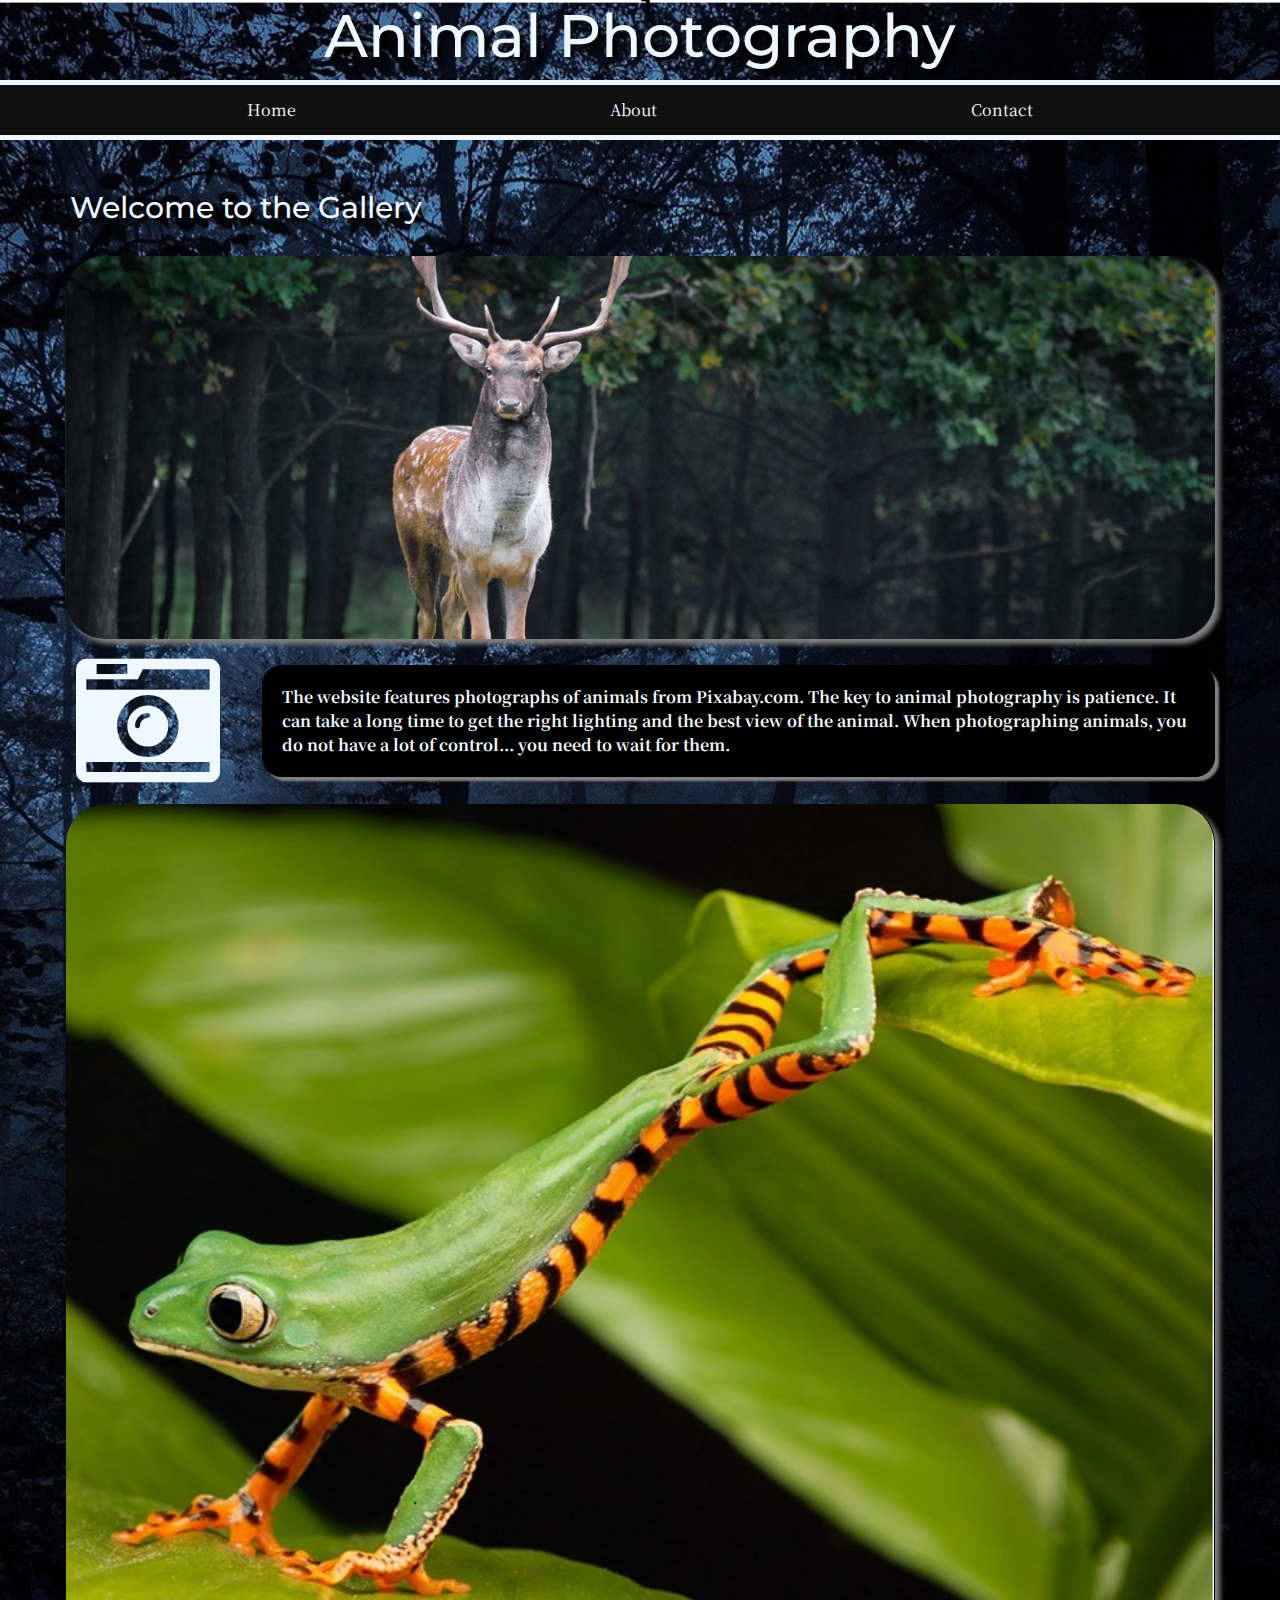
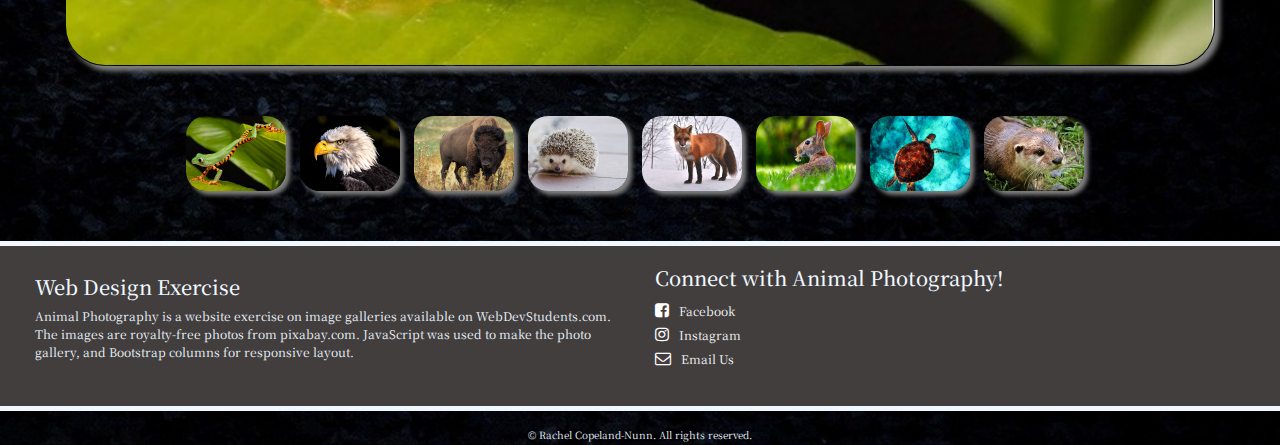
<file: animals/index.html>
<!DOCTYPE html>
<html lang="en">
<head>
     <meta charset="utf-8">
     <meta name="viewport" content="width=device-width, initial-scale=1, minimum-scale=1" />
     <meta name="description" content="This is an example of a meta description. This will often show up in search results so it is important to write a high quality description for each page of a website">
     <title>Animal Photography::Gallery</title>
     <link rel="stylesheet" href="https://cdn.jsdelivr.net/npm/bootstrap@4.6.1/dist/css/bootstrap.min.css">
     <link rel="stylesheet" href="https://cdnjs.cloudflare.com/ajax/libs/font-awesome/4.7.0/css/font-awesome.min.css">
     <link rel="stylesheet" href="style.css">

</head>
<body>
     <header>
        <h1>Animal Photography
         <a href="index.html"></a>
        </h1>
     </header>

     <nav>
        <ul>
          <li><a href="index.html">Home</a></li>
          <li><a href="about.html">About</a></li>
          <li><a href="contact.html">Contact</a></li>
        <ul>
      </nav>
      

     <main>
        <h1>Welcome to the Gallery</h1>
        <div class="container-fluid">
         <div class="row">
            <div class="col-sm-12">
               <img class="img-fluid" src="images/fallow-deer-984573.jpg" width="1200" height="400"
               alt="A fallow deer with large antlers stands alert in a forest clearing, surrounded by dense, green foliage."> 
            </div><!--end of the first column --> 
         </div><!--end of the first row --> 
        </div><!--end of the first container --> 

        <div class="container-fluid">
         <div class="row">
            <div class="col-sm-2">
               <i class="fa fa-camera-retro" aria-hidden="true"></i>  
            </div><!--end of the first column --> 
            <div class="col-sm-10">
                <blockquote>
                  The website features photographs of animals from Pixabay.com. 
                  The key to animal photography is patience. It can take a long
                  time to get the right lighting and the best view of the animal.
                  When photographing animals, you do not have a lot of control...
                  you need to wait for them.  
                </blockquote>
            </div><!--end of the second column -->
         </div><!--end of the second row --> 
        </div><!--end of the second container -->

        <div class="container-fluid">
         <div class="row">
            <div class="col-sm-12">
               <div class="gallery">
                  <div class="preview">
                     <img id="preview" src="images/animal-4855514.jpg" style="display:block;margin:0 auto;" alt="A vibrant green frog with striking orange and black striped legs stretches gracefully across two green leaves in a lush environment."  height="600" width="800"/>
                 </div>
                 <div class="gallery-thumbnails" style="margin:0 auto;text-align:center">
                  <img onclick="document.getElementById('preview').src=document.getElementById('img1').src" id="img1" src="images/animal-4855514.jpg" alt="A vibrant green frog with striking orange and black striped legs stretches gracefully across two green leaves in a lush environment." />
                  <img onclick="document.getElementById('preview').src= document.getElementById('img2').src;" id="img2" src="images/adler-2386314.jpg" alt="A close-up of a bald eagle with sharp, intense eyes, a bright yellow beak, and white feathers contrasting against its dark body, set against a dark background."  />
                  <img onclick="document.getElementById('preview').src = document.getElementById('img3').src;" id="img3" src="images/bison-526805.jpg" alt="A large bison stands in a grassy field, its thick, dark fur and massive build emphasized by the surrounding wildflowers and vegetation." />
                  <img onclick="document.getElementById('preview').src = document.getElementById('img4').src;" id="img4" src="images/hedgehog-1215140.jpg" alt="A small hedgehog with a spiky coat and curious eyes sits on a tiled surface, its tiny paws resting near the edge." />
                  <img onclick="document.getElementById('preview').src = document.getElementById('img5').src;" id="img5" src="images/fox-715588.jpg" alt="A red fox with a vibrant orange coat, white underbelly, and black legs stands alert on a snowy landscape, with bare trees visible in the background."  />
                  <img onclick="document.getElementById('preview').src = document.getElementById('img6').src;" id="img6" src="images/rabbit-1903016.jpg" alt="A brown rabbit sits in a lush green meadow, holding a small white flower in its mouth, with sunlight softly illuminating its fur and vibrant surroundings." />
                  <img onclick="document.getElementById('preview').src = document.getElementById('img7').src;" id="img7" src="images/sea-2361247.jpg" alt="A sea turtle with a beautifully patterned shell swims gracefully in clear turquoise water, with the ocean floor visible below." />
                  <img onclick="document.getElementById('preview').src = document.getElementById('img8').src;" id="img8" src="images/otter-1438381.jpg" alt="A curious otter with shiny, wet fur and bright eyes rests on a patch of green grass, its whiskers prominently visible." />
              </div>
               </div>
            </div><!--end of the first column --> 
         </div><!--end of the first row --> 
        </div><!--end of the first container --> 
     </main>


   <footer>
      <div class="container-fluid">
            <div class="row">
               <!-- Left Column -->
               <div class="col-md-6">
               <h5>Web Design Exercise</h5>
               <p>
                  Animal Photography is a website exercise on image galleries available on WebDevStudents.com. 
                  The images are royalty-free photos from pixabay.com. JavaScript was used to make the photo 
                  gallery, and Bootstrap columns for responsive layout.
               </p>
               </div>
               
               <!-- Right Column -->
               <div class="col-md-6 text-md-end">
               <h5>Connect with Animal Photography!</h5>
               <ul class="contact-list">
                  <li><i class="fa fa-facebook-square" aria-hidden="true"></i><a href="#" class="text-light">Facebook</a></li>
                  <li><i class="fa fa-instagram" aria-hidden="true"></i><a href="#" class="text-light">Instagram</a></li>
                  <li><i class="fa fa-envelope-o" aria-hidden="true"></i><a href="mailto:rachel.nunn022395@gmail.com" class="text-light">Email Us</a></li>
               </ul>
               </div>
            </div>
            <div class="copyright">
            <small>&copy; Rachel Copeland-Nunn. All rights reserved.</small>
         </div>
      </div>
   </footer>
          
    
    <!--jQuery, Popper, and Bootstrap Javascript files-->
   <script src="https://cdn.jsdelivr.net/npm/jquery@3.6.0/dist/jquery.slim.min.js"></script>
   <script src="https://cdn.jsdelivr.net/npm/popper.js@1.16.1/dist/umd/popper.min.js"></script>
   <script src="https://cdn.jsdelivr.net/npm/bootstrap@4.6.1/dist/js/bootstrap.bundle.min.js"></script>
</body>
</html>
</file>
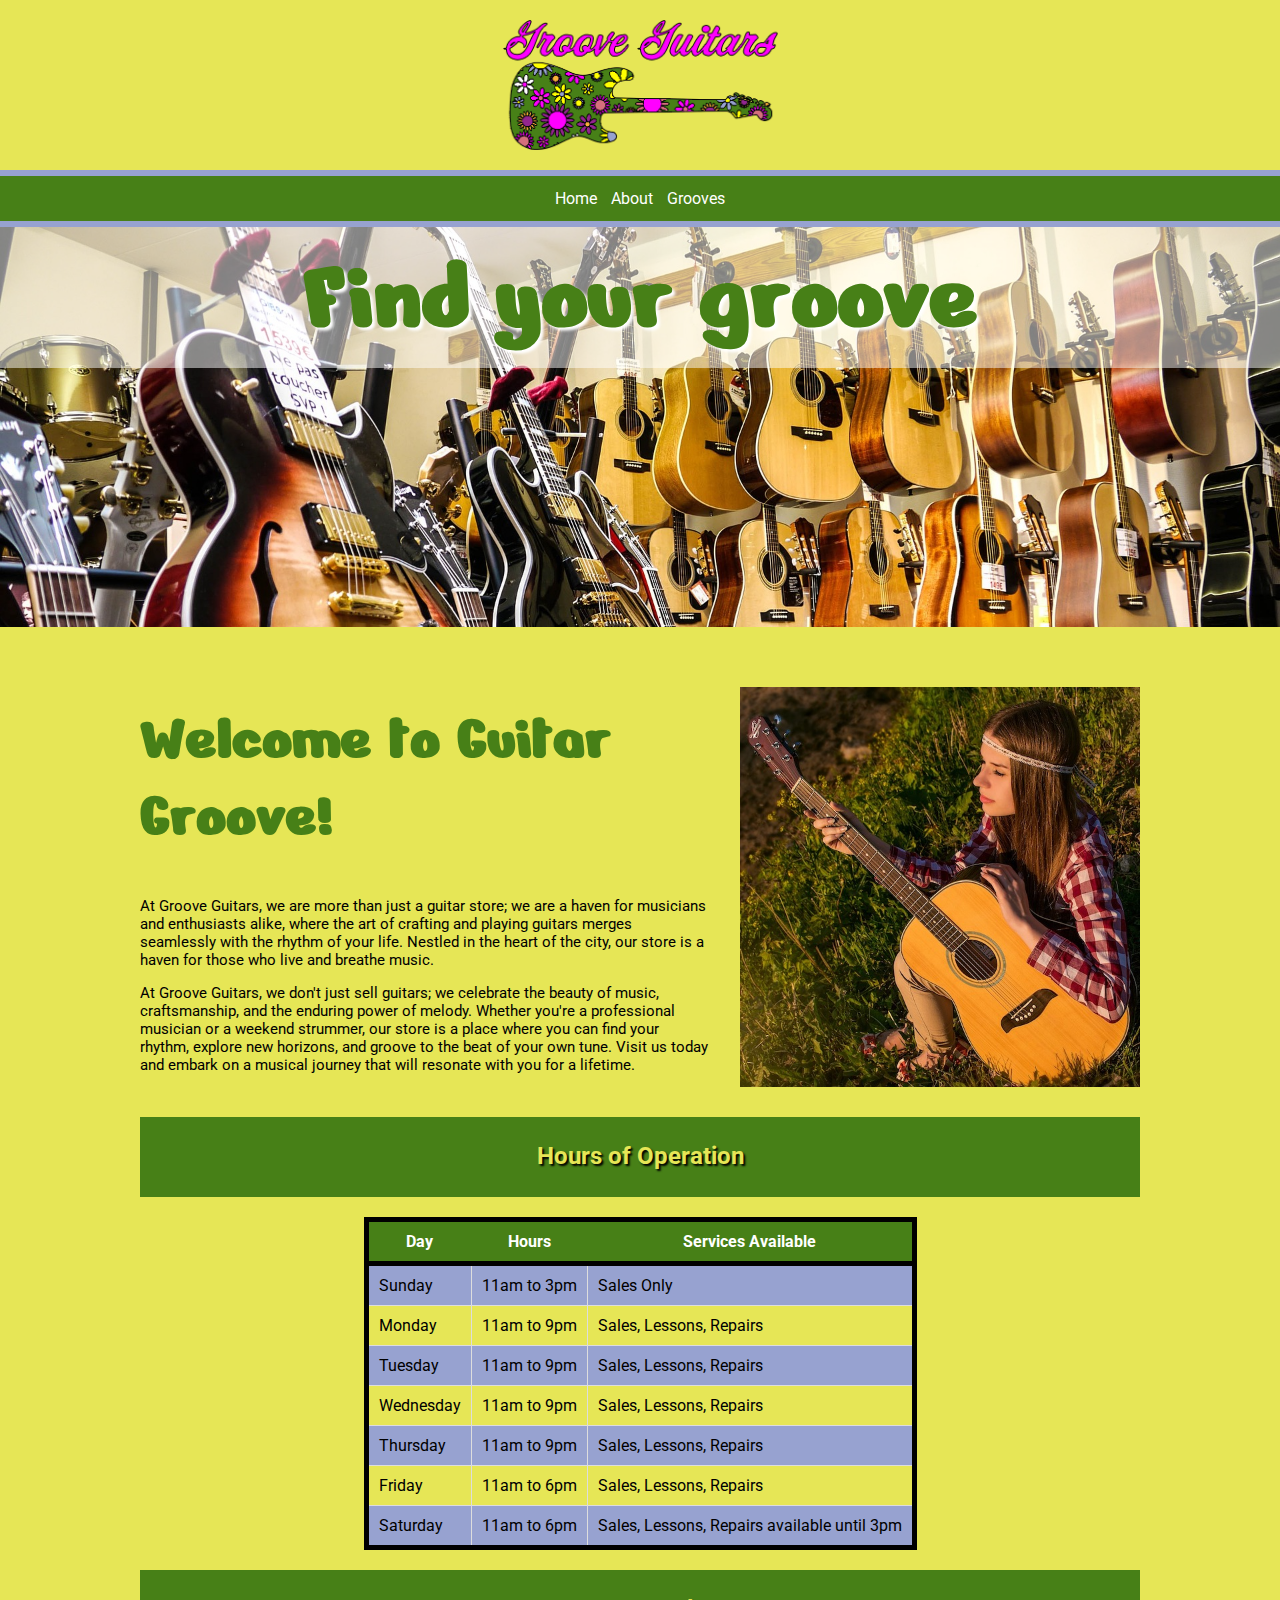
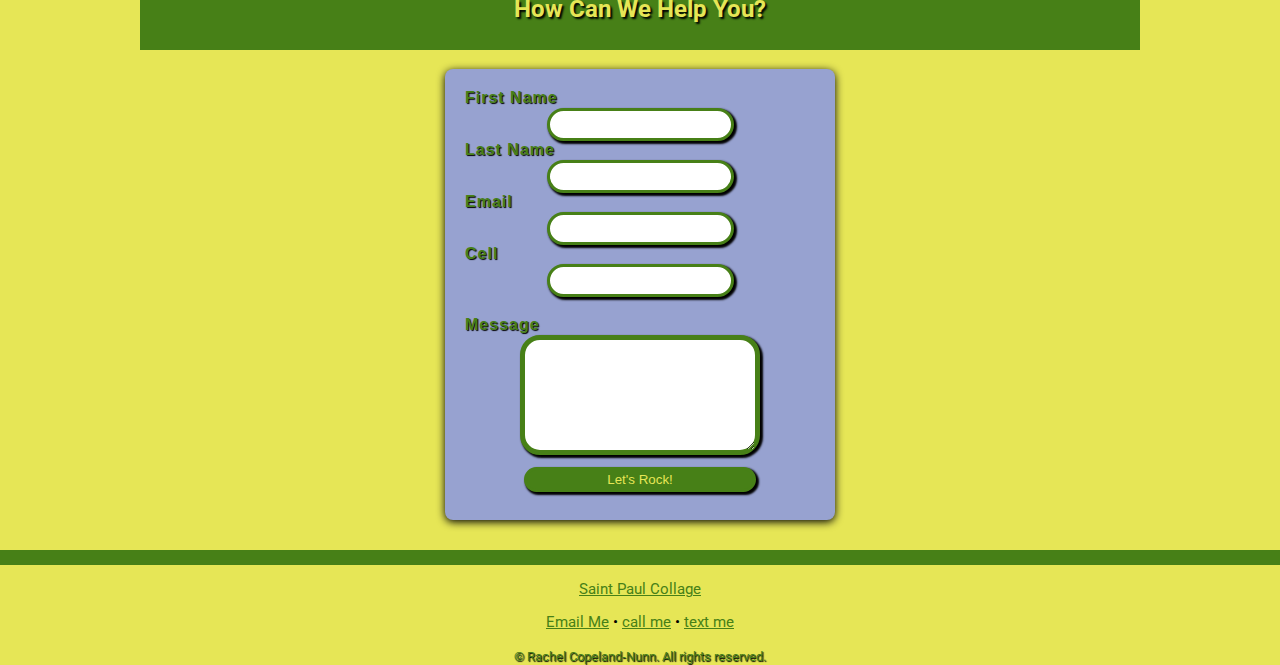
<file: groove-guitars/index.html>
<!DOCTYPE html>
<html lang="en">
<head>
     <meta charset="utf-8">
     <meta name="viewport" content="width=device-width, initial-scale=1, minimum-scale=1" />
     <meta name="description" content="Groove Guitars carries the grooviest guitars on the planet! Stop by our store to find your groove.">
     <title>Groove Guitars :: Home</title>
     <link rel="stylesheet" href="style.css">

</head>
<body>
     <header>
      <img class="logo" src="images/groove-guitars-logo.png" height="269px" width="570px" alt="Logo for Groove Guitars with a guitar with a groovy flower print">
     </header>

     <nav>
        <ul>
          <li><a href="index.html">Home</a></li>
          <li><a href="about.html">About</a></li>
          <li><a href="grooves.html">Grooves</a></li>
        <ul>
      </nav>
      
      <div id="home-hero">
         <h1>Find your groove</h1>
      </div>
     <main>
      <img class="float-right" src="images/groovy-player.jpg"
      height="400" width="400"
      alt="young woman playing a guitar setting in the grass">
         <h1>Welcome to Guitar Groove!</h1>
         

         <p>At Groove Guitars, we are more than just a guitar store; we are a haven for
         musicians and enthusiasts alike, where the art of crafting and playing guitars merges
         seamlessly with the rhythm of your life. Nestled in the heart of the city, our store is a
         haven for those who live and breathe music.</p>

         <p>At Groove Guitars, we don't just sell guitars; we celebrate the beauty of music,
            craftsmanship, and the enduring power of melody. Whether you're a professional musician
            or a weekend strummer, our store is a place where you can find your rhythm, explore new
            horizons, and groove to the beat of your own tune. Visit us today and embark on a musical
            journey that will resonate with you for a lifetime.</p>

         <h2>Hours of Operation</h2>   
            <table>
               <tr>
                  <th>Day</th>
                  <th>Hours</th>
                  <th>Services Available</th>
               </tr>
               <tr>
                  <td>Sunday</td>
                  <td>11am to 3pm</td>
                  <td>Sales Only</td>
               </tr>
               <tr>
                  <td>Monday</td>
                  <td>11am to 9pm</td>
                  <td>Sales, Lessons, Repairs</td>
               </tr>
               <tr>
                  <td>Tuesday</td>
                  <td>11am to 9pm</td>
                  <td>Sales, Lessons, Repairs</td>
               </tr>
               <tr>
                  <td>Wednesday</td>
                  <td>11am to 9pm</td>
                  <td>Sales, Lessons, Repairs</td>
               </tr>
               <tr>
                  <td>Thursday</td>
                  <td>11am to 9pm</td>
                  <td>Sales, Lessons, Repairs</td>
               </tr>
               <tr>
                  <td>Friday</td>
                  <td>11am to 6pm</td>
                  <td>Sales, Lessons, Repairs</td>
               </tr>
               <tr>
                  <td>Saturday</td>
                  <td>11am to 6pm</td>
                  <td>Sales, Lessons, Repairs available until 3pm</td>
               </tr>
            </table>

         <h2>How Can We Help You?</h2>
         
         <div class="form-section">
            <form action="https://webdevstudents.com/portfolio/submit-form.php" method="post">
               <label for="first_name">First Name</label><br>
               <input type="text" name="first_name" id="first_name"><br>
               
               <label for="last_name">Last Name</label><br>
               <input type="text" name="last_name" id="last_name"><br>
               
               <label for="email">Email</label><br>
               <input type="email" name="email" id="email"><br>
               
               <label for="phone">Cell</label><br>
               <input type="tel" name="phone" id="phone"><br><br>
   
               <label for="comments">Message</label><br>
               <textarea id="comments" name="comments"></textarea>
   
               
               <input type="submit" value="Let's Rock!">
            </form>   
         </div>
           

     </main>

     <footer>
        <p><a href="https://www.saintpaul.edu/#" target="_blank">Saint Paul Collage</a></p>

        <p><a href="mailto:rachel.nunn022395@gmail.com">Email Me</a> &bull;
         <a href="tel:6514347992">call me</a> &bull;
         <a href="sms:6514347992">text me</a></p>

        <small>&copy; Rachel Copeland-Nunn. All rights reserved.</small>
    </footer>
</body>
</html>
</file>
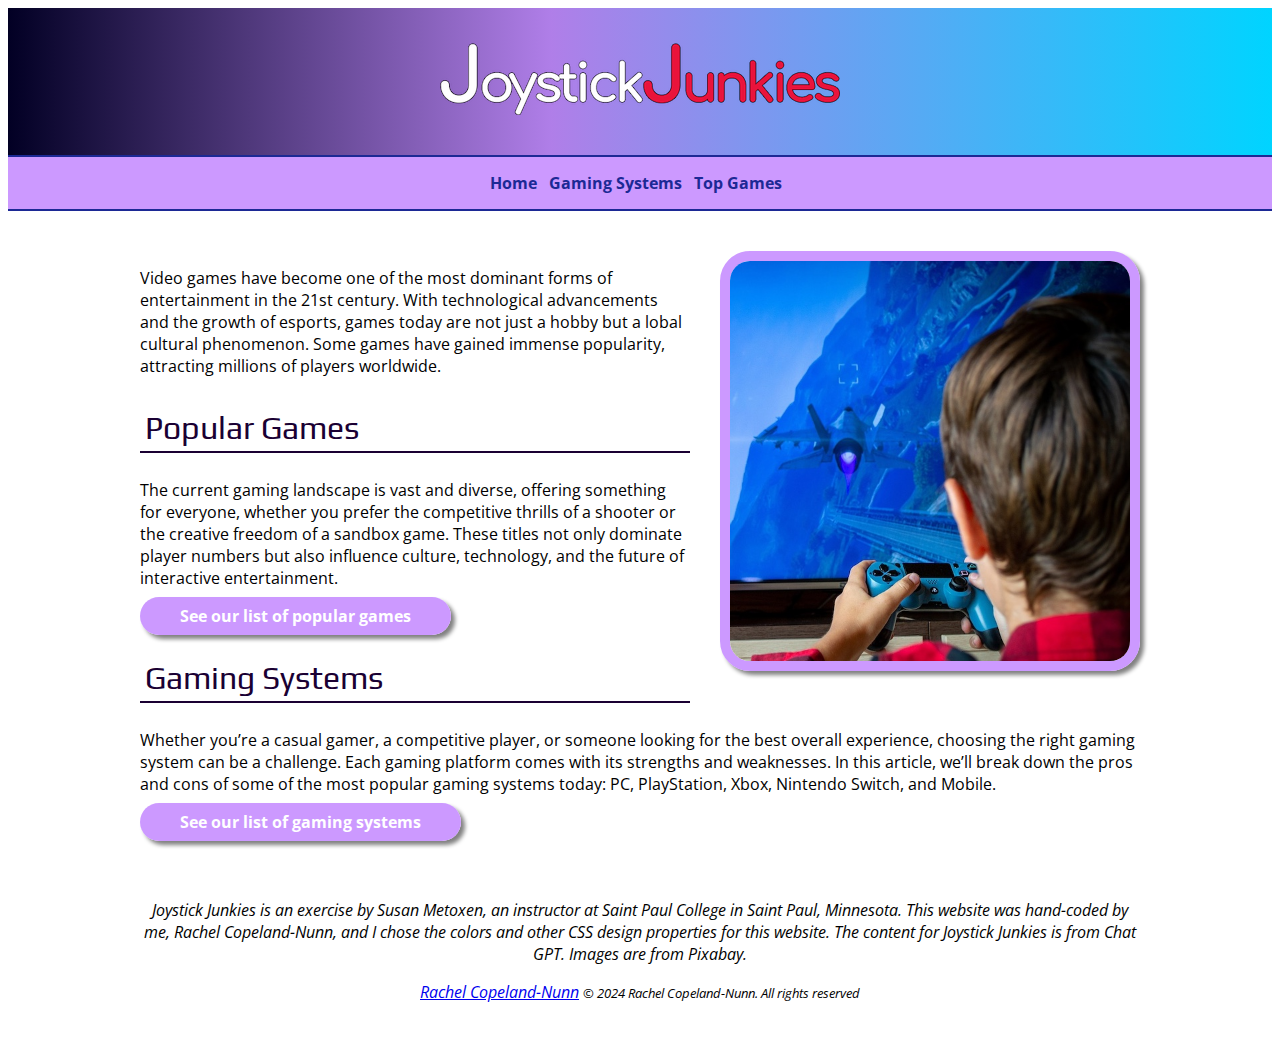
<file: joystick-junkies/index.html>
<!DOCTYPE html>
<html lang="en">
  <head>
    <meta charset="utf-8">
    <meta name="viewport" content="width=device-width, initial-scale=1, minimum-scale=1" />
    <title>Joystick Junkies</title>
    <link rel="shortcut icon" href="favicon.ico" type="image/x-icon">
    <link rel="stylesheet" href="style.css">

  </head>
  <body>
    <header>
      <a href="index.html">
        <img class="logo" src="images/logo.png" width="400" height="72" alt="Joystick Junkies Logo"> 
      </a>
    </header>
    <nav>
      <ul>
        <li><a href="index.html">Home</a>&nbsp;&nbsp;</li>
        <li><a href="gaming-systems.html">Gaming Systems</a>&nbsp;&nbsp;</li>
        <li><a href="game-list.html">Top Games</a>&nbsp;&nbsp;</li>
      </ul>
    </nav>
    <main>
      <img src="images/gamer1.jpg" height="600px" width="600px" alt="Child playing a video game with a blue controller, viewing a jet flying over mountainous terrain on a large screen." class="float-right">
      <p>
      Video games have become one of the most dominant forms of entertainment in the 21st century.
      With technological advancements and the growth of esports, games today are not just a hobby but a 
      lobal cultural phenomenon. Some games have gained immense popularity, attracting millions of players worldwide.
      </p>
      <h2>Popular Games</h2>

      <p>The current gaming landscape is vast and diverse, offering something for everyone,
        whether you prefer the competitive thrills of a shooter or the creative freedom of a sandbox game.
        These titles not only dominate player numbers but also influence culture, technology, and the future of
        interactive entertainment. 
      </p>

      <a href="game-list.html" class="button-design">See our list of popular games</a> 

      <h2>Gaming Systems</h2>

      <p>Whether you’re a casual gamer, a competitive player, or someone looking for the
        best overall experience, choosing the right gaming system can be a challenge.
        Each gaming platform comes with its strengths and weaknesses. In this article,
        we’ll break down the pros and cons of some of the most popular gaming systems today:
        PC, PlayStation, Xbox, Nintendo Switch, and Mobile.
        </p>

      <a href="gaming-systems.html" class="button-design">See our list of gaming systems</a> 
    </main>
    <footer>
      <p>Joystick Junkies is an exercise by Susan Metoxen, an instructor
        at Saint Paul College in Saint Paul, Minnesota. This website was
        hand-coded by me, Rachel Copeland-Nunn, and I chose the colors and other
        CSS design properties for this website. The content for
        Joystick Junkies is from Chat GPT. Images are from Pixabay.
      </p>
      <a href="mailto:rachelcopeland-nunn@joystickjunkies.com">Rachel Copeland-Nunn</a>

      <small>&copy; 2024 Rachel Copeland-Nunn. All rights reserved </small>
    </footer>
  </body>
</html>
</file>
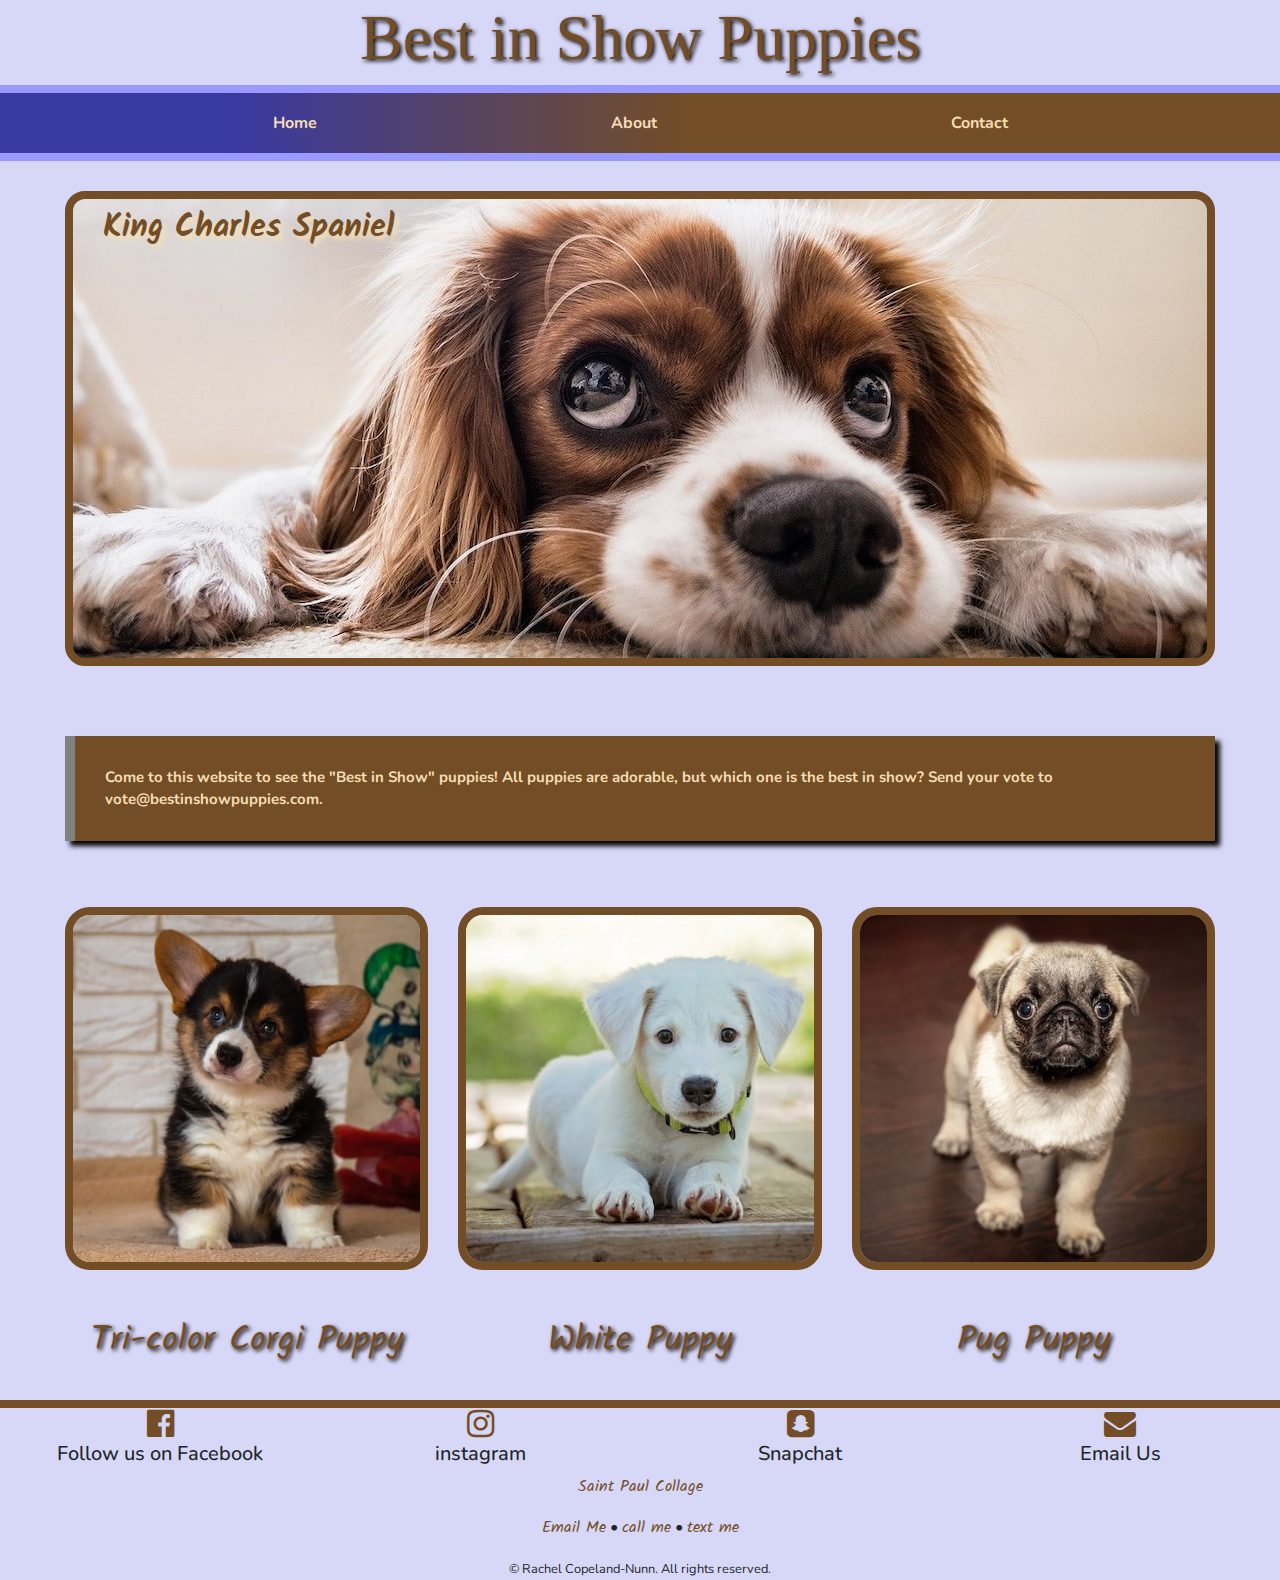
<file: puppies/index.html>
<!DOCTYPE html>
<html lang="en">
<head>
     <meta charset="utf-8">
     <meta name="viewport" content="width=device-width, initial-scale=1, minimum-scale=1" />
     <meta name="description" content="This is an example of a meta description. This will often show up in search results so it is important to write a high quality description for each page of a website">
     <title>Best in Show Puppies ::Home</title>
     <link rel="stylesheet" href="https://cdn.jsdelivr.net/npm/bootstrap@4.6.1/dist/css/bootstrap.min.css">
     <link rel="stylesheet" href="https://cdnjs.cloudflare.com/ajax/libs/font-awesome/4.7.0/css/font-awesome.min.css">
     <link rel="stylesheet" href="style.css">

</head>
<body>
     <header>
        <h1> Best in Show Puppies</h1>
     </header>

     <nav>
        <ul>
          <li><a href="index.html">Home</a></li>
          <li><a href="about.html">About</a></li>
          <li><a href="contact.html">Contact</a></li>
        <ul>
      </nav>
     <main>
         <div class="container-fluid">
            <div class="row">
               <div class="col-sm-12">
                  <div id="home-hero">
                     <h2>King Charles Spaniel</h2>
                  </div>
               </div> 
            </div> <!--end of the first row -->
            <div class="row">
               <div class="col-sm-12">
                  <blockquote>
                     Come to this website to see the "Best in Show" puppies! 
                     All puppies are adorable, but which one is the best in show? Send your vote to vote@bestinshowpuppies.com.
                  </blockquote>
               </div> 
            </div> <!--end of the second row -->
         </div>  <!--end of the first container -->

         <div class="container-fluid">

            <div class="row">

               <div class="col-md-4">
                  <div class="puppy-photo">
                     <img src="images/corgi.jpg" height="400" width="400"
                     alt="Corgi puppy with big ears, looking up with curiosity." class="img-fluid">
                     <h3>Tri-color Corgi Puppy</h3>
                  </div>
               </div> 
               <div class="col-md-4">
                  <div class="puppy-photo">
                     <img src="images/white-puppy.jpg" height="400" width="400"
                     alt="White puppy with a green collar, lying down with a curious expression." class="img-fluid">
                     <h3>White Puppy</h3>
                  </div>
               </div> 
               <div class="col-md-4">
                  <div class="puppy-photo">
                     <img src="images/pug.jpg" height="400" width="400" 
                     alt="Pug puppy standing with a small, wrinkled face and big eyes." class="img-fluid">
                     <h3>Pug Puppy</h3>
                  </div>
               </div> 
            </div><!--end of the first row -->
         </div><!--end of the second container -->
     </main>

     <footer>
         <div class="container-fluid">
            <div class="row">
               <div class="col-sm-3">
                  <i class="fa fa-facebook-official" aria-hidden="true"></i>
                  <h5>Follow us on Facebook</h5>
               </div>
               <div class="col-sm-3">
                  <i class="fa fa-instagram" aria-hidden="true"></i>
                  <h5>instagram</h5>
               </div>
               <div class="col-sm-3">
                  <i class="fa fa-snapchat-square" aria-hidden="true"></i>
                  <h5>Snapchat</h5>
               </div>
               <div class="col-sm-3">
                  <i class="fa fa-envelope" aria-hidden="true"></i>
                  <h5>Email Us</h5>
               </div>

            </div><!--end of the first row -->
         </div><!--end of the second container -->

        <p><a href="https://www.saintpaul.edu/#" target="_blank">Saint Paul Collage</a></p>

        <p><a href="mailto:rachel.nunn022395@gmail.com">Email Me</a> &bull;
         <a href="tel:6514347992">call me</a> &bull;
         <a href="sms:6514347992">text me</a></p>

        <small>&copy; Rachel Copeland-Nunn. All rights reserved.</small>
    </footer>
    <!--jQuery, Popper, and Bootstrap Javascript files-->
   <script src="https://cdn.jsdelivr.net/npm/jquery@3.6.0/dist/jquery.slim.min.js"></script>
   <script src="https://cdn.jsdelivr.net/npm/popper.js@1.16.1/dist/umd/popper.min.js"></script>
   <script src="https://cdn.jsdelivr.net/npm/bootstrap@4.6.1/dist/js/bootstrap.bundle.min.js"></script>
</body>
</html>
</file>
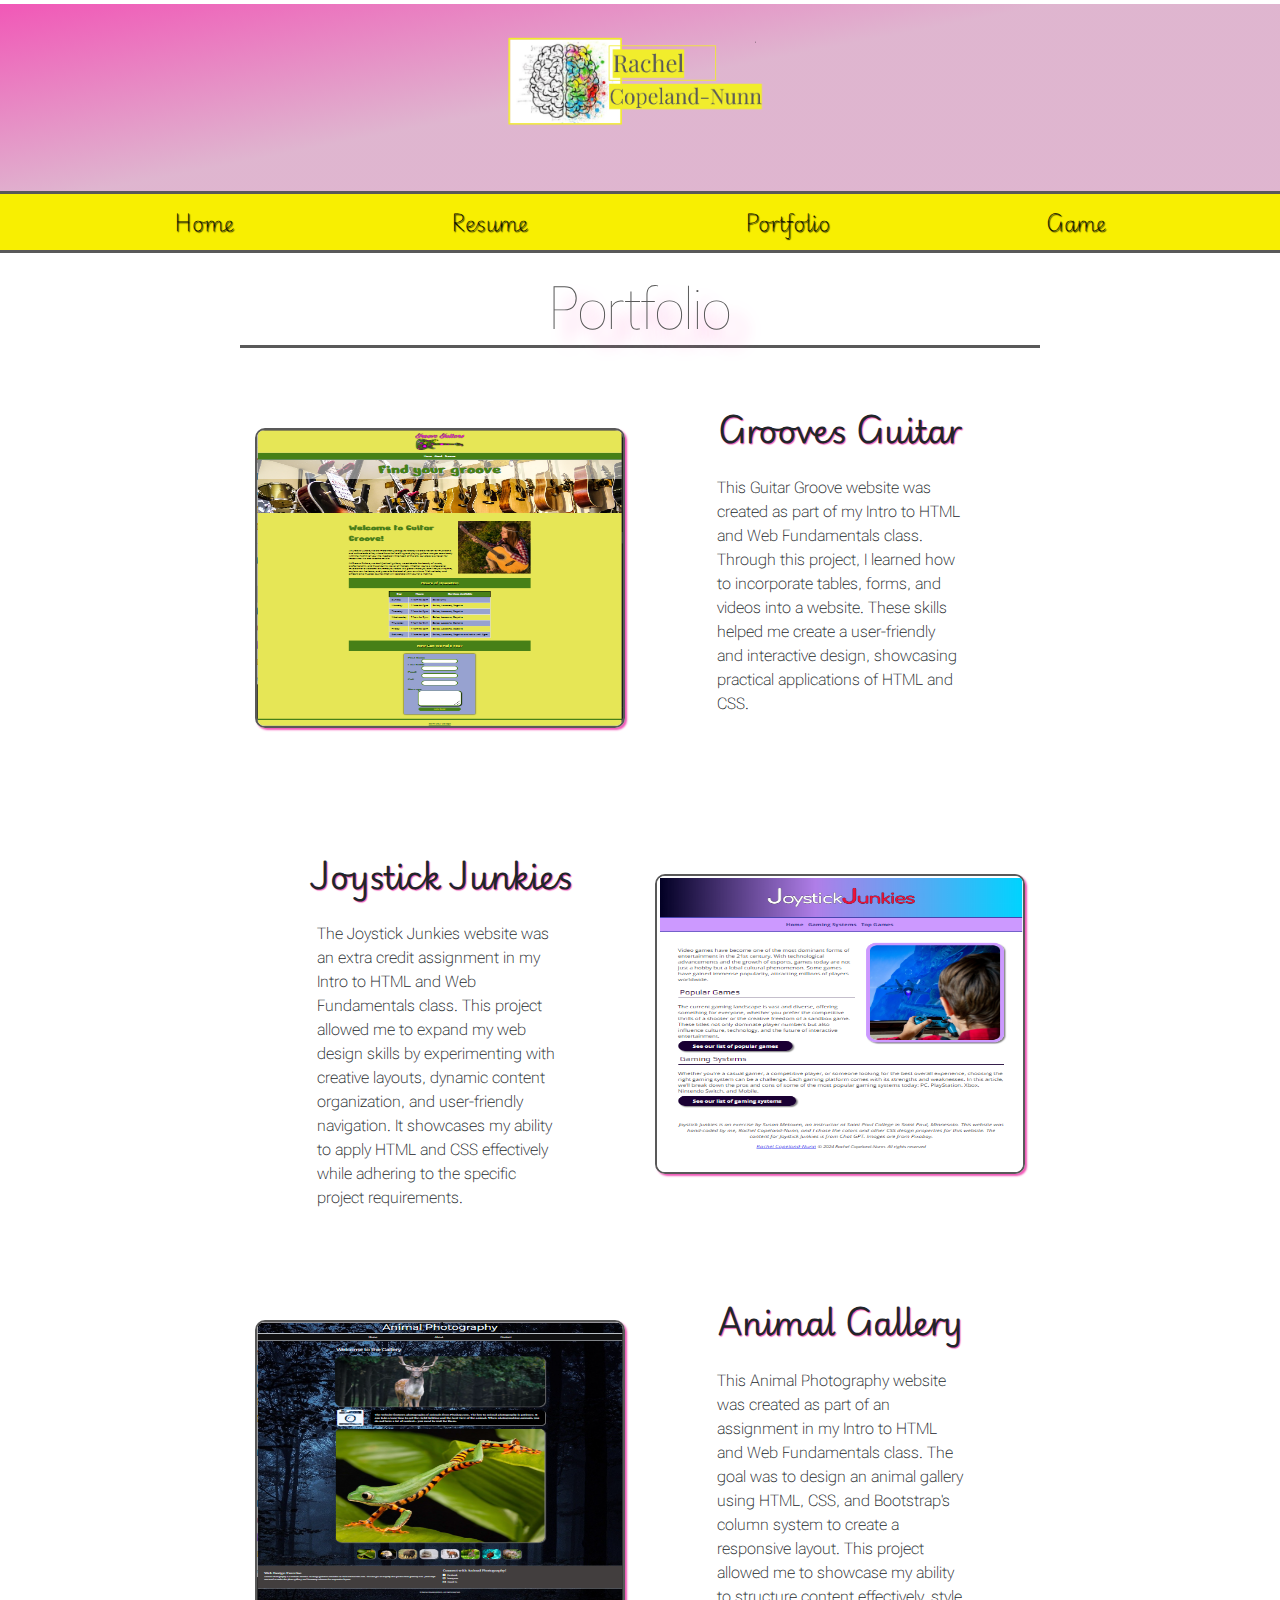
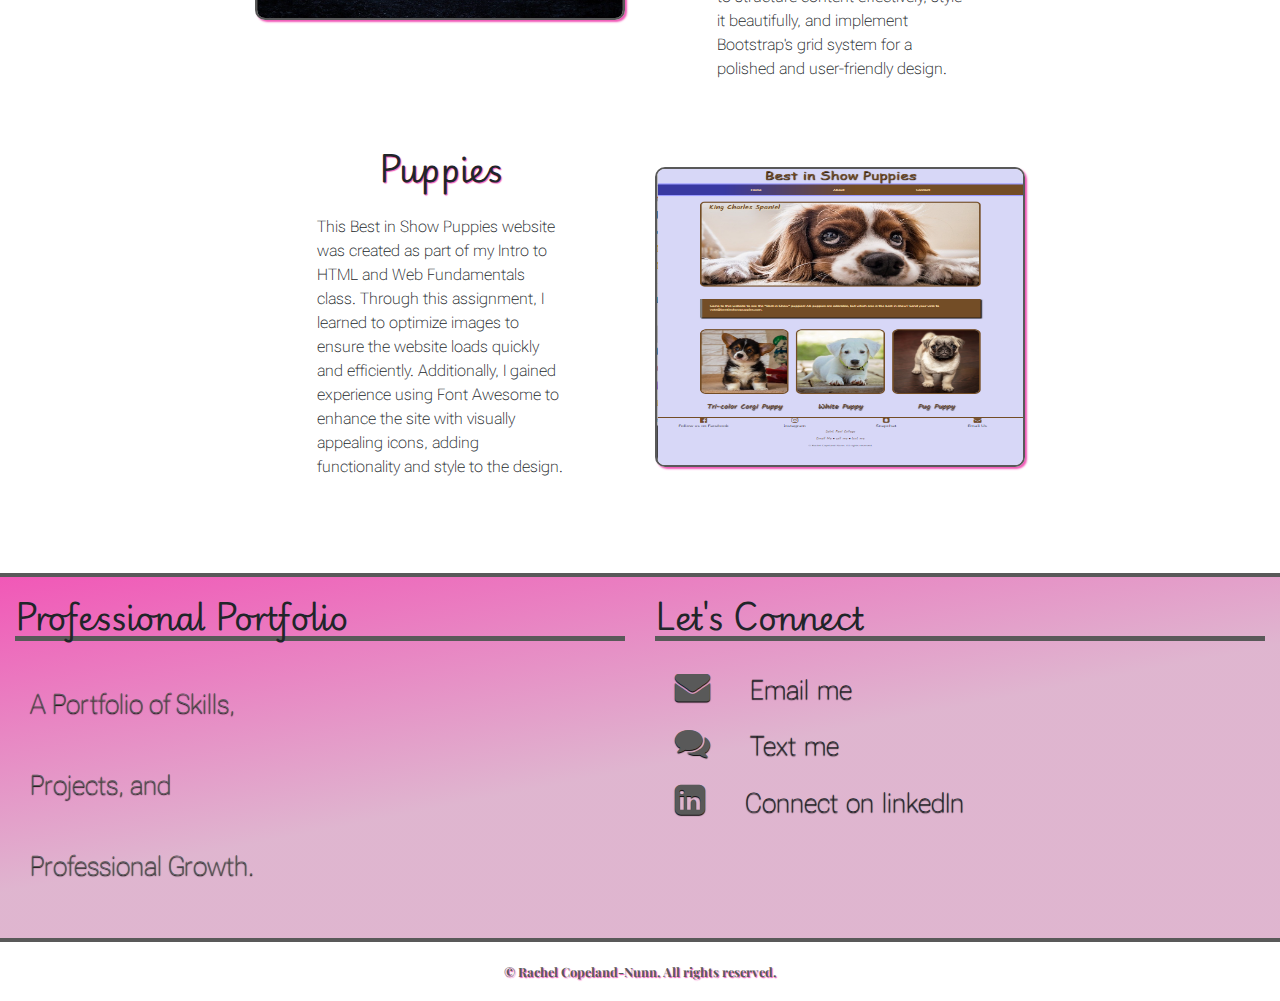
<file: portfolio.html>
<!DOCTYPE html>
<html lang="en">
<head>
     <meta charset="utf-8">
     <meta name="viewport" content="width=device-width, initial-scale=1, minimum-scale=1" />
     <meta name="description" content="Welcome to Rachel Copeland-Nunn's portfolio website. Explore her journey in customer service, administration, and computer programming as she pursues an AAS degree in Computer Programming at Saint Paul College." />
     <title>Rachel's Portolio::HOME PAGE</title>
     <link rel="stylesheet" href="https://cdnjs.cloudflare.com/ajax/libs/font-awesome/4.7.0/css/font-awesome.min.css">
     <link rel="stylesheet" href="https://cdn.jsdelivr.net/npm/bootstrap@4.6.1/dist/css/bootstrap.min.css">
     <link rel="stylesheet" href="style.css">

</head>
<body>
     <header>
         <a href="index.html">
            <img src="images/logo.png" class="logo" height="540" width="960" alt="Logo featuring a colorful, artistic depiction of a brain on the left, symbolizing creativity and thought, with the name 'Rachel Copeland-Nunn' in bold yellow text on the right.">
        </a>
   </header>

     <nav>
        <ul>
          <li><a href="index.html">Home</a></li>
          <li><a href="resume.html">Resume</a></li>
          <li><a href="portfolio.html">Portfolio</a></li>
          <li><a href="game.html">Game</a></li>

        <ul>
      </nav>
      <main class="portfolio-page">
         <h1>Portfolio</h1>
       <div class="container-fluid">
         <div class="row">
            <div class="col-md-6">
               <div class="portfolio-image">
                  <a href="groove-guitars/index.html" target="_blank">
                     <img src="images/grooves-guitar.png" width="503" height="561" class="img-fluid"
                  alt=" Website design for Guitar Groove featuring guitars in the header, welcome message with a photo of a woman playing guitar, hours of operation table, and a contact form">
                  </a>
               </div>
            </div><!--end of col-->
            <div class="col-md-6">
               <div class="portfolio-content">
                  <h2>Grooves Guitar</h2>
                  <p>
                     This Guitar Groove website was created as part of my Intro to 
                     HTML and Web Fundamentals class. Through this project, I learned 
                     how to incorporate tables, forms, and videos into a website. 
                     These skills helped me create a user-friendly and interactive design, 
                     showcasing practical applications of HTML and CSS.
                  </p>
               </div>
            </div><!--end of col-->
         </div><!--end of row-->
       </div><!--end of container-->

       <div class="container-fluid">
         <div class="row">
            <div class="col-md-6">
               <div class="portfolio-content">
                  <h2>Joystick Junkies</h2>
                  <p>
                     The Joystick Junkies website was an extra credit assignment in my
                      Intro to HTML and Web Fundamentals class. This project allowed me
                       to expand my web design skills by experimenting with creative layouts, 
                       dynamic content organization, and user-friendly navigation. It showcases 
                       my ability to apply HTML and CSS effectively while adhering to the specific
                        project requirements.
                  </p>
               </div>
            </div><!--end of col-->
            <div class="col-md-6">
               <div class="portfolio-image">
                  <a href="joystick-junkies/index.html" target="_blank">
                     <img src="images/joystick-junkies.png" width="497" height="555" class="img-fluid" 
                  alt="Website design for Joystick Junkies featuring a gaming-themed layout with sections for popular games, gaming systems, and a header showcasing the website title.">
                  </a>
               </div>
            </div><!--end of col-->
         </div><!--end of row-->
       </div><!--end of container-->

       <div class="container-fluid">
         <div class="row">
            <div class="col-md-6">
               <div class="portfolio-image">
                  <a href="animals/index.html" target="_blank">
                     <img src="images/animal-gallery.png" width="502" height="560" class="img-fluid"
                  alt="Website design for Animal Photography featuring a dark forest-themed background, gallery of wildlife images, including a deer and a vibrant frog, with navigation links and contact information.">
                  </a>
               </div>
            </div><!--end of col-->
            <div class="col-md-6">
               <div class="portfolio-content">
                  <h2>Animal Gallery</h2>
                  <p>
                     This Animal Photography website was created as part of an assignment in 
                     my Intro to HTML and Web Fundamentals class. The goal was to design an 
                     animal gallery using HTML, CSS, and Bootstrap's column system to create
                      a responsive layout. This project allowed me to showcase my ability to 
                      structure content effectively, style it beautifully, and implement 
                      Bootstrap's grid system for a polished and user-friendly design.
                  </p>
               </div>
            </div><!--end of col-->
         </div><!--end of row-->
       </div><!--end of container-->

       <div class="container-fluid">
         <div class="row">
            <div class="col-md-6">
               <div class="portfolio-content">
                  <h2>Puppies</h2>
                  <p>
                     This Best in Show Puppies website was created as part of my Intro to
                     HTML and Web Fundamentals class. Through this assignment, I learned to
                      optimize images to ensure the website loads quickly and efficiently.
                       Additionally, I gained experience using Font Awesome to enhance the
                        site with visually appealing icons, adding functionality and style 
                        to the design.
                  </p>
               </div>
            </div><!--end of col-->
            <div class="col-md-6">
               <div class="portfolio-image">
                  <a href="puppies/index.html" target="_blank">
                     <img src="images/puppies.png" width="501" height="554" class="img-fluid" 
                  alt="Website design for Best in Show Puppies featuring a King Charles Spaniel at the top, three puppy categories (Tri-color Corgi, White Puppy, and Pug Puppy) in the gallery section, and navigation links at the bottom.">
                  </a>
               </div>
            </div><!--end of col-->
         </div><!--end of row-->
       </div><!--end of container-->

     </main>

     <footer>
         <div class="container-fluid">
            <div class="row">
               <div class="col-sm-6">
                  <h2>Professional Portfolio</h2>
                  <p>A Portfolio of Skills, Projects, and Professional Growth.</p>
               </div><!--end of col-->
               <div class="col-sm-6">
                  <h2>Let's Connect</h2>
                  <ul>
                     <li><a href="mailto:rachel.nunn022395@gmail.com">
                        <i class="fa fa-envelope" aria-hidden="true"></i></a>Email me</li>
                     <li><a href="sms:6514347992">
                        <i class="fa fa-comments" aria-hidden="true"></i></a>Text me</li> 
                     <li>
                        <a href="https://www.linkedin.com/in/rachel-copeland-nunn-25b350147/" target="_blank">
                           <i class="fa fa-linkedin-square" aria-hidden="true"></i></a>Connect on linkedIn</li>   
                  </ul>
                  
               </div><!--end of col-->
            </div><!--end of row-->
         </div><!--end of container-->

         <div class="container-fluid">
            <div class="row">
               <div class="col-md-12">
                  <small>&copy; Rachel Copeland-Nunn. All rights reserved.</small>
               </div>
            </div><!--end of row-->
         </div><!--end of container-->
     </footer>

      <!--jQuery, Popper, and Bootstrap Javascript files-->
    <script src="https://cdn.jsdelivr.net/npm/jquery@3.6.0/dist/jquery.slim.min.js"></script>
    <script src="https://cdn.jsdelivr.net/npm/popper.js@1.16.1/dist/umd/popper.min.js"></script>
    <script src="https://cdn.jsdelivr.net/npm/bootstrap@4.6.1/dist/js/bootstrap.bundle.min.js"></script>
</body>
</html>
</file>
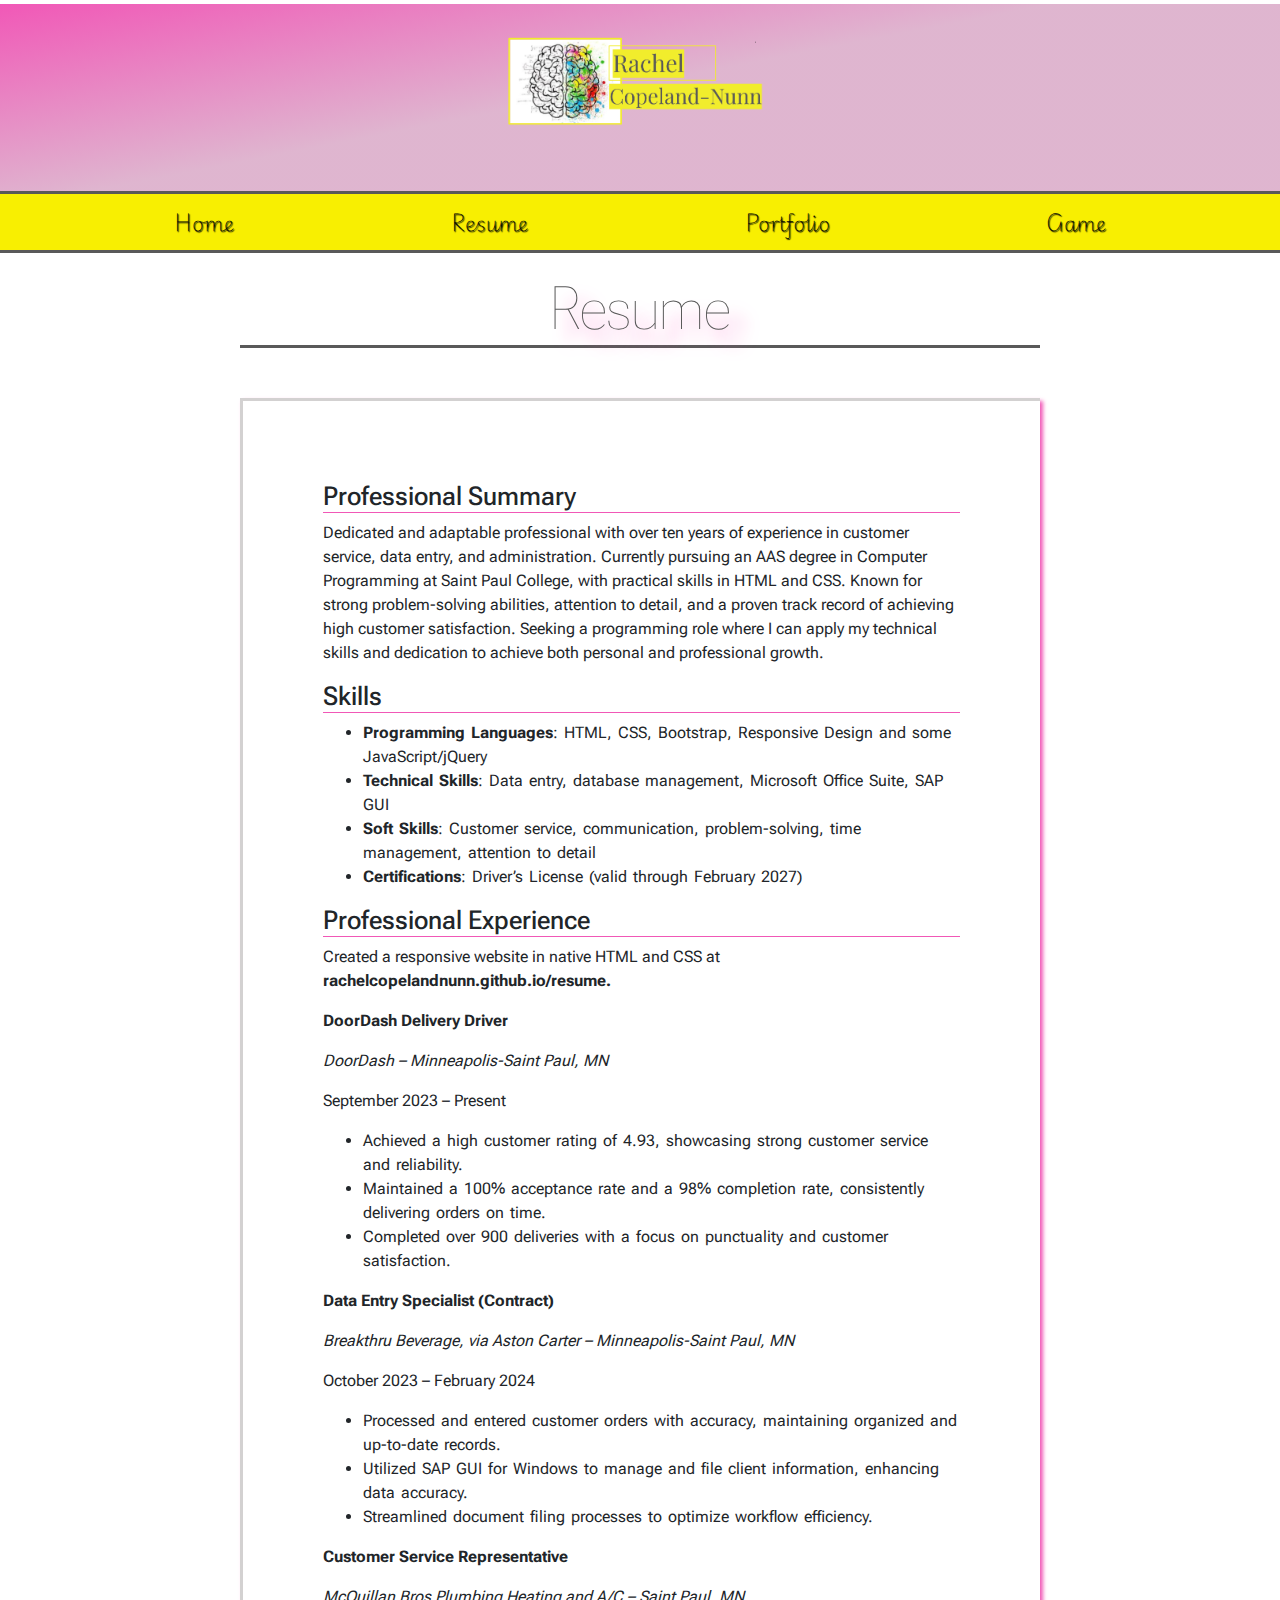
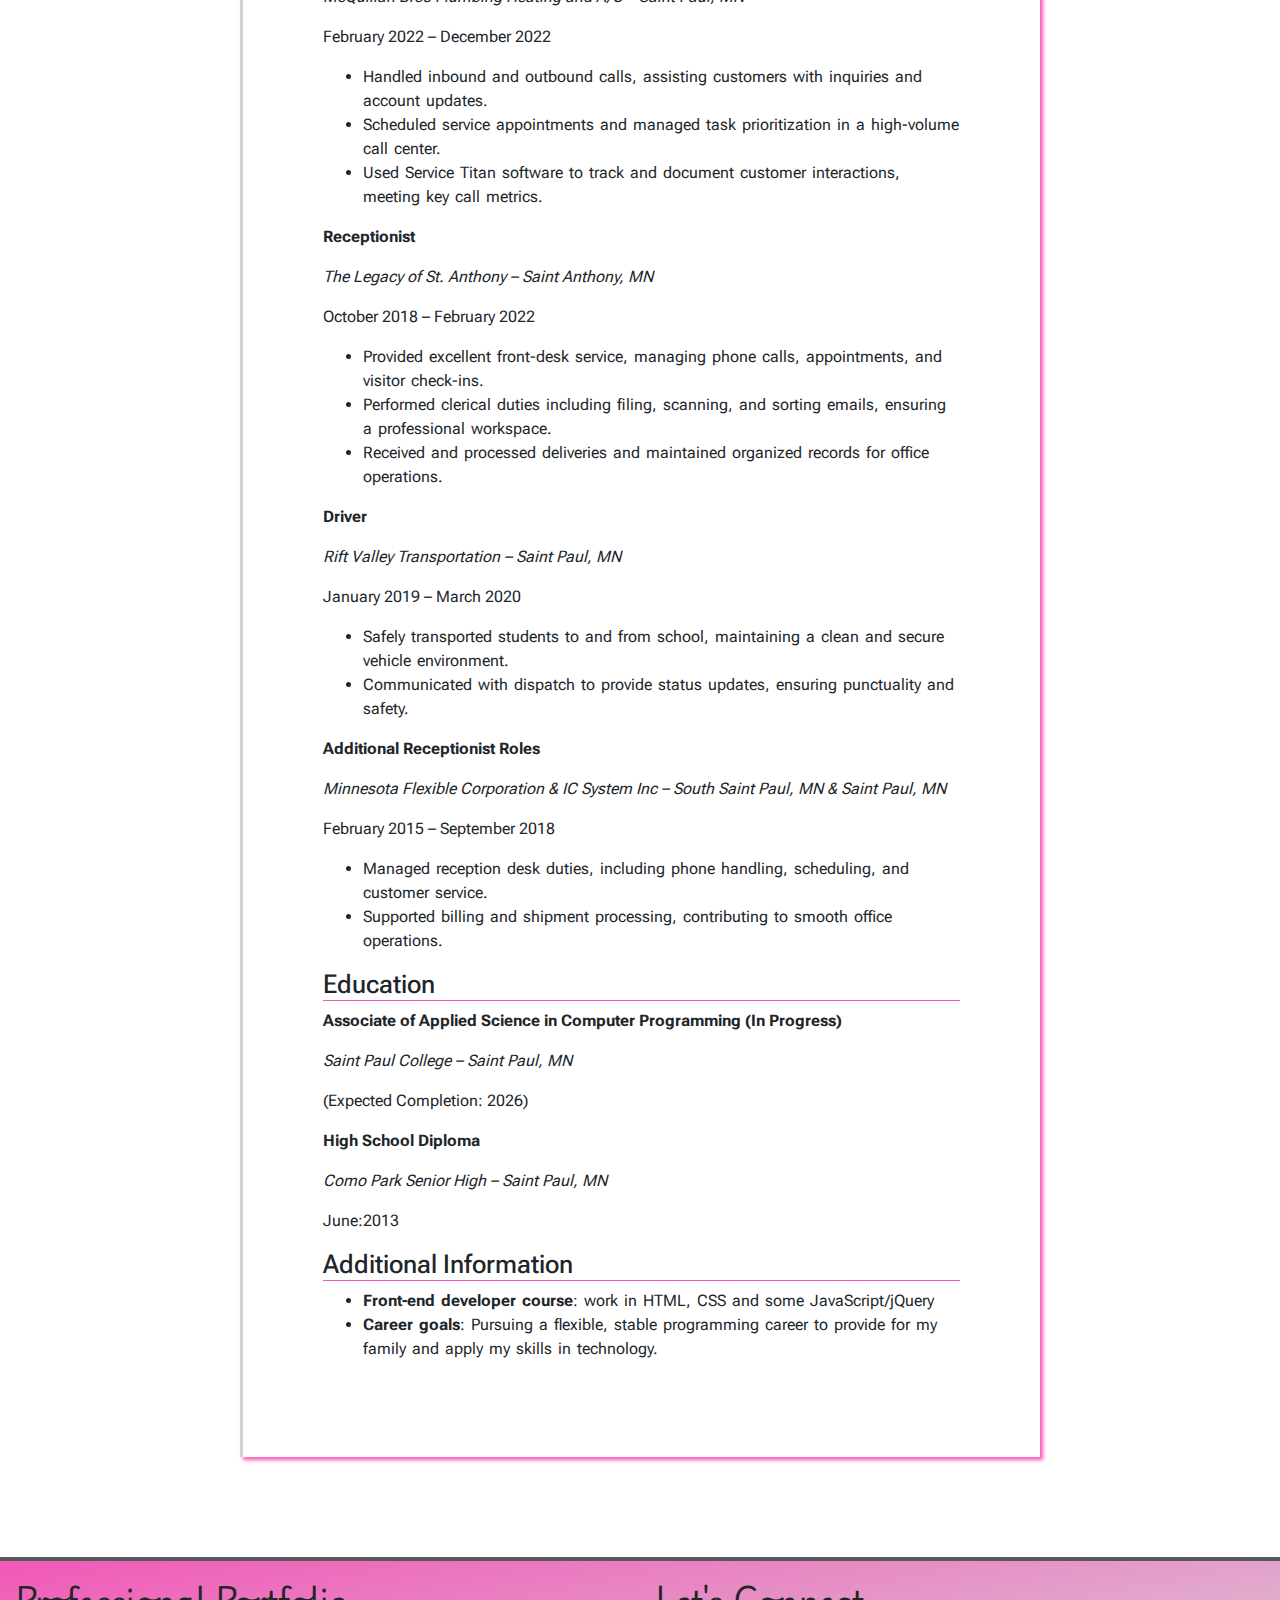
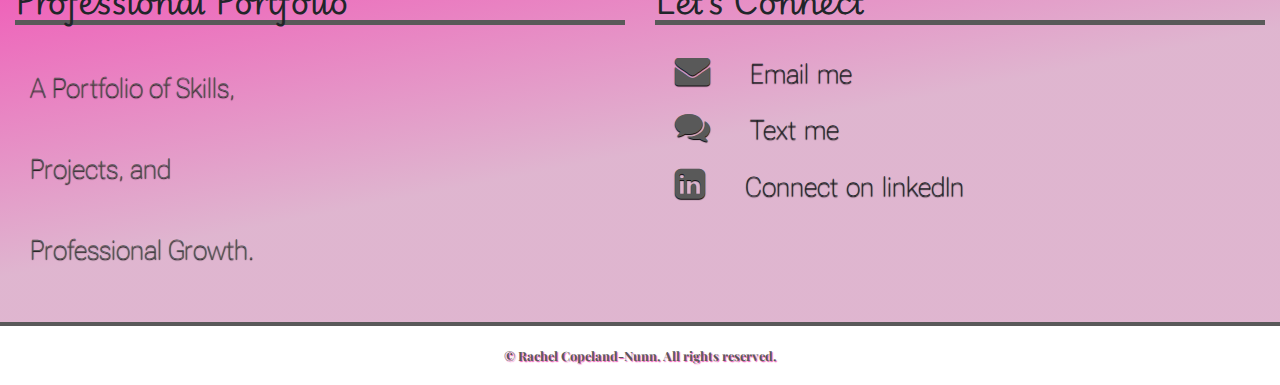
<file: resume.html>
<!DOCTYPE html>
<html lang="en">
<head>
     <meta charset="utf-8">
     <meta name="viewport" content="width=device-width, initial-scale=1, minimum-scale=1" />
     <meta name="description" content="Welcome to Rachel Copeland-Nunn's portfolio website. Explore her journey in customer service, administration, and computer programming as she pursues an AAS degree in Computer Programming at Saint Paul College." />
     <title>Rachel's Portolio::HOME PAGE</title>
     <link rel="stylesheet" href="https://cdnjs.cloudflare.com/ajax/libs/font-awesome/4.7.0/css/font-awesome.min.css">
     <link rel="stylesheet" href="https://cdn.jsdelivr.net/npm/bootstrap@4.6.1/dist/css/bootstrap.min.css">
     <link rel="stylesheet" href="style.css">

</head>
<body>
     <header>
        <a href="index.html">
          <img src="images/logo.png" class="logo" height="540" width="960" alt="Logo featuring a colorful, artistic depiction of a brain on the left, symbolizing creativity and thought, with the name 'Rachel Copeland-Nunn' in bold yellow text on the right.">
        </a>     
      </header>

     <nav>
        <ul>
          <li><a href="index.html">Home</a></li>
          <li><a href="resume.html">Resume</a></li>
          <li><a href="portfolio.html">Portfolio</a></li>
          <li><a href="game.html">Game</a></li>

        <ul>
      </nav>
      <main class="resume-page">
        <h1>
          Resume
        </h1>

         <div class="resume-box">
           <h2>Professional Summary</h2>
           <p>Dedicated and adaptable professional with over ten years of
             experience in customer service, data entry, and administration.
             Currently pursuing an AAS degree in Computer Programming at
             Saint Paul College, with practical skills in HTML and CSS. Known
             for strong problem-solving abilities, attention to detail, and a 
             proven track record of achieving high customer satisfaction. Seeking
             a programming role where I can apply my technical skills and
             dedication to achieve both personal and professional growth.
           </p>
           <h2>Skills</h2>
           <ul>
             <li><strong> Programming Languages</strong>: HTML, CSS, Bootstrap, Responsive Design and some JavaScript/jQuery</li>
             <li><strong>Technical Skills</strong>: Data entry, database management, Microsoft Office Suite, SAP GUI</li>
             <li><strong>Soft Skills</strong>: Customer service, communication, problem-solving, time management, attention to detail</li>
             <li><strong>Certifications</strong>: Driver’s License (valid through February 2027)
             </li>
           </ul>
             <h2>Professional Experience</h2>
             <p>
              Created a responsive website in native HTML and CSS at <strong>rachelcopelandnunn.github.io/resume.</strong>
             </p>
             
             <p><strong>DoorDash Delivery Driver</strong></p>
             <p><i>DoorDash – Minneapolis-Saint Paul, MN</i></p>
             <p>September 2023 – Present</p>
             <ul>
               <li>Achieved a high customer rating of 4.93, showcasing strong customer service and reliability.</li>
               <li>Maintained a 100% acceptance rate and a 98% completion rate, consistently delivering orders on time.</li>
               <li>Completed over 900 deliveries with a focus on punctuality and customer satisfaction.</li>
             </ul>
     
             <p><strong>Data Entry Specialist (Contract)</strong></p>
             <p><i>Breakthru Beverage, via Aston Carter – Minneapolis-Saint Paul, MN</i></p>
             <p>October 2023 – February 2024</p>
             <ul>
               <li>Processed and entered customer orders with accuracy, maintaining organized and up-to-date records.</li>
               <li>Utilized SAP GUI for Windows to manage and file client information, enhancing data accuracy.</li>
               <li>Streamlined document filing processes to optimize workflow efficiency.</li>
             </ul>
     
             <p><strong>Customer Service Representative</strong></p>
             <p><i>McQuillan Bros Plumbing Heating and A/C – Saint Paul, MN</i></p>
             <p>February 2022 – December 2022</p>
             <ul>
               <li>Handled inbound and outbound calls, assisting customers with inquiries and account updates.</li>
               <li>Scheduled service appointments and managed task prioritization in a high-volume call center.</li>
               <li>Used Service Titan software to track and document customer interactions, meeting key call metrics.</li>
             </ul>
     
             <p><strong>Receptionist</strong></p>
             <p><i>The Legacy of St. Anthony – Saint Anthony, MN</i></p>
             <p>October 2018 – February 2022</p>
             <ul>
               <li>Provided excellent front-desk service, managing phone calls, appointments, and visitor check-ins.</li>
               <li>Performed clerical duties including filing, scanning, and sorting emails, ensuring a professional workspace.</li>
               <li>Received and processed deliveries and maintained organized records for office operations.</li>
             </ul>
     
             <p><strong>Driver</strong></p>
             <p><i>Rift Valley Transportation – Saint Paul, MN</i></p>
             <p>January 2019 – March 2020</p>
             <ul>
               <li>Safely transported students to and from school, maintaining a clean and secure vehicle environment.</li>
               <li>Communicated with dispatch to provide status updates, ensuring punctuality and safety.</li>
             </ul>
     
             <p><strong>Additional Receptionist Roles</strong></p>
             <p><i>Minnesota Flexible Corporation & IC System Inc – South Saint Paul, MN & Saint Paul, MN</i></p>
             <p>February 2015 – September 2018</p>
             <ul>
               <li>Managed reception desk duties, including phone handling, scheduling, and customer service.</li>
               <li>Supported billing and shipment processing, contributing to smooth office operations.</li>
             </ul>
     
             <h2>Education</h2>
             <p><strong>Associate of Applied Science in Computer Programming (In Progress)</strong></p>
             <p><i>Saint Paul College – Saint Paul, MN</i></p>
             <p>(Expected Completion: 2026)</p>
     
             <p><strong>High School Diploma</strong></p>
             <p><i>Como Park Senior High – Saint Paul, MN</i></p>
             <p>June:2013</p>
           
             <h2>Additional Information</h2>
             <ul>
               <li><strong>Front-end developer course</strong>: work in HTML, CSS and some JavaScript/jQuery
               </li>
               <li><strong>Career goals</strong>: Pursuing a flexible, stable programming career to provide for my family and apply my skills in technology.
               </li>
             </ul>
         </div><!--end of resume-box-->
      </main>

     <footer>
         <div class="container-fluid">
            <div class="row">
               <div class="col-sm-6">
                  <h2>Professional Portfolio</h2>
                  <p>A Portfolio of Skills, Projects, and Professional Growth.</p>
               </div><!--end of col-->
               <div class="col-sm-6">
                  <h2>Let's Connect</h2>
                  <ul>
                     <li><a href="mailto:rachel.nunn022395@gmail.com">
                        <i class="fa fa-envelope" aria-hidden="true"></i></a>Email me</li>
                     <li><a href="sms:6514347992">
                        <i class="fa fa-comments" aria-hidden="true"></i></a>Text me</li> 
                     <li>
                        <a href="https://www.linkedin.com/in/rachel-copeland-nunn-25b350147/" target="_blank">
                           <i class="fa fa-linkedin-square" aria-hidden="true"></i></a>Connect on linkedIn</li>   
                  </ul>
                  
               </div><!--end of col-->
            </div><!--end of row-->
         </div><!--end of container-->

         <div class="container-fluid">
            <div class="row">
               <div class="col-md-12">
                  <small>&copy; Rachel Copeland-Nunn. All rights reserved.</small>
               </div>
            </div><!--end of row-->
         </div><!--end of container-->
     </footer>

      <!--jQuery, Popper, and Bootstrap Javascript files-->
    <script src="https://cdn.jsdelivr.net/npm/jquery@3.6.0/dist/jquery.slim.min.js"></script>
    <script src="https://cdn.jsdelivr.net/npm/popper.js@1.16.1/dist/umd/popper.min.js"></script>
    <script src="https://cdn.jsdelivr.net/npm/bootstrap@4.6.1/dist/js/bootstrap.bundle.min.js"></script>
</body>
</html>
</file>
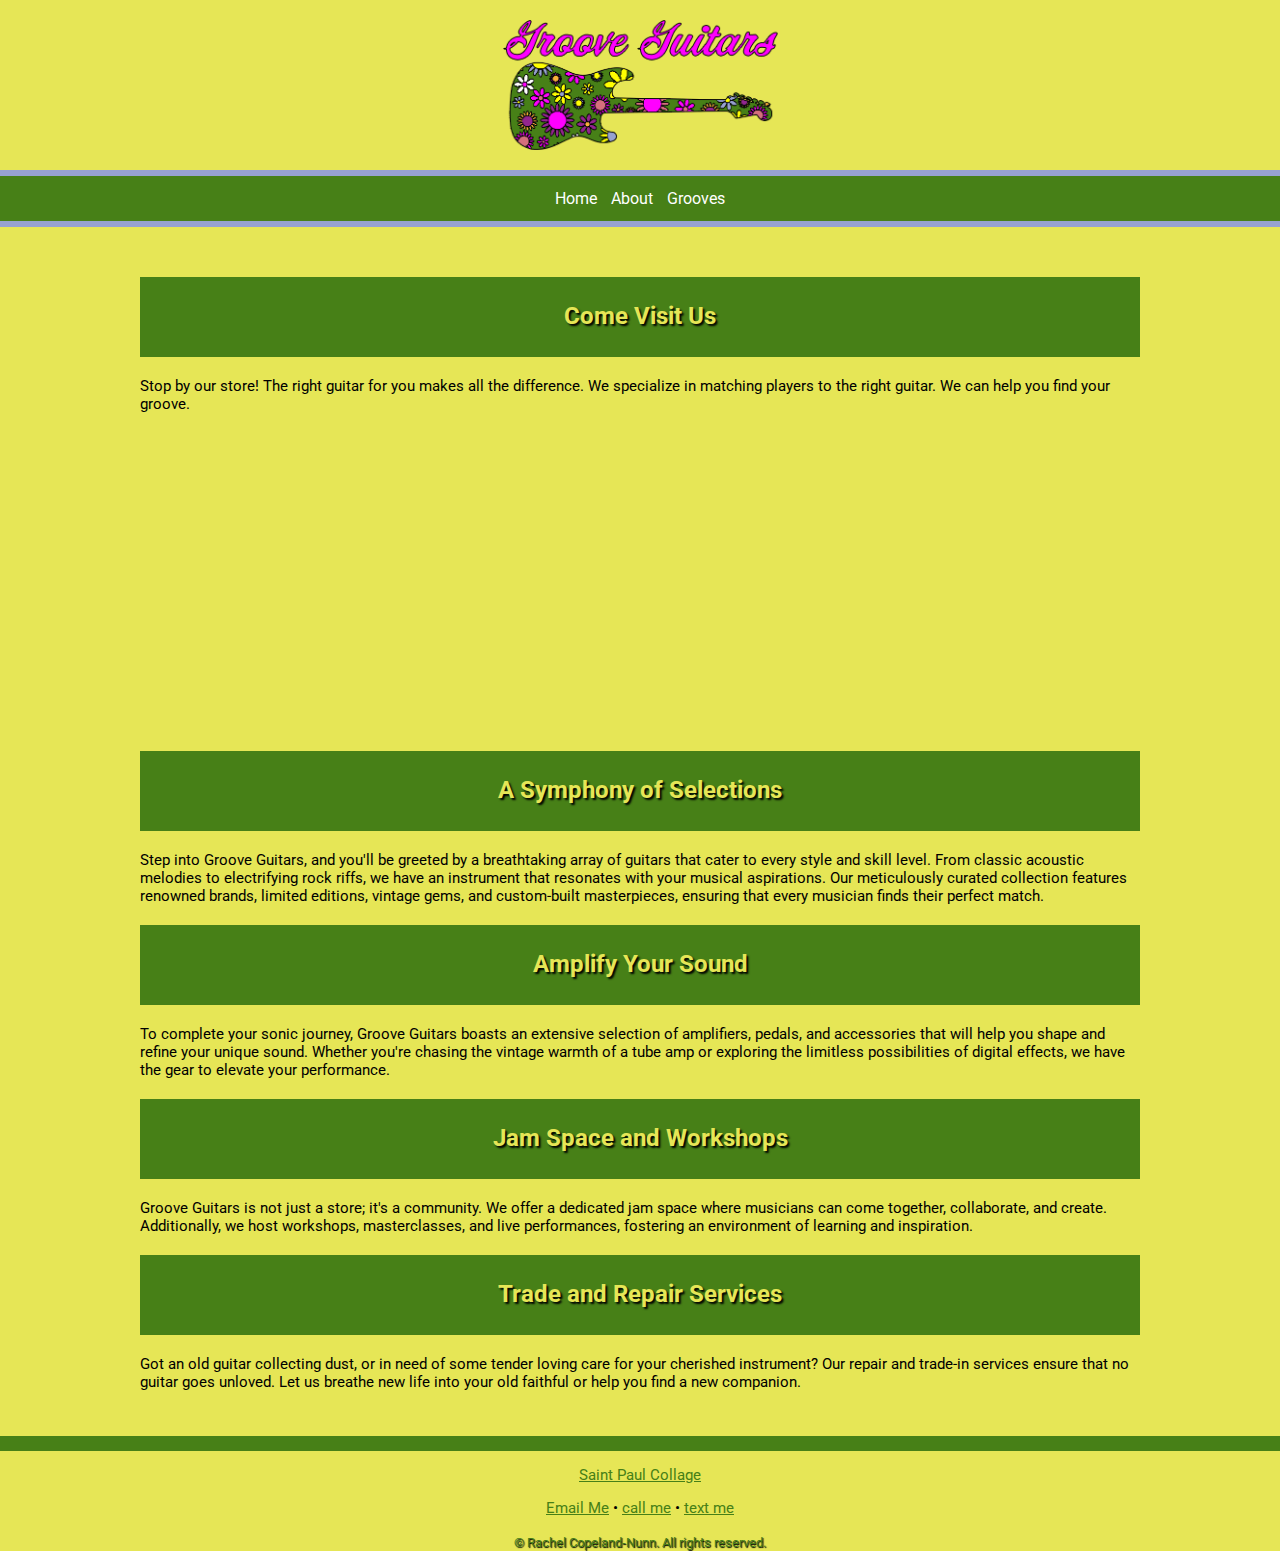
<file: groove-guitars/about.html>
<!DOCTYPE html>
<html lang="en">
<head>
     <meta charset="utf-8">
     <meta name="viewport" content="width=device-width, initial-scale=1, minimum-scale=1" />
     <meta name="description" content="Groove Guitars carries the grooviest guitars on the planet! Stop by our store to find your groove.">
     <title>Groove Guitars :: Home</title>
     <link rel="stylesheet" href="style.css">

</head>
<body>
     <header>
      <img class="logo" src="images/groove-guitars-logo.png" height="269px" width="570px" alt="Logo for Groove Guitars with a guitar with a groovy flower print">
     </header>

     <nav>
        <ul>
          <li><a href="index.html">Home</a></li>
          <li><a href="about.html">About</a></li>
          <li><a href="grooves.html">Grooves</a></li>
        <ul>
      </nav>
      
      <main>
        <h2>Come Visit Us</h2>
        <p>Stop by our store! The right guitar for you makes
          all the difference. We specialize in matching 
          players to the right guitar. We can help you find
         your groove.</p>

         <iframe src="https://www.google.com/maps/embed?pb=!1m18!1m12!1m3!1d1430.2497002013156!2d-93.11383592375397!3d44.949114671070326!2m3!1f0!2f0!3f0!3m2!1i1024!2i768!4f13.1!3m3!1m2!1s0x87f62aa4b9cbd887%3A0xee7598b8b07f1abc!2sSaint%20Paul%20College!5e1!3m2!1sen!2sus!4v1729636863617!5m2!1sen!2sus" width="100%" height="300" style="border:0;" allowfullscreen="" loading="lazy" referrerpolicy="no-referrer-when-downgrade"></iframe>

         <h2>A Symphony of Selections</h2>
         <p> Step into Groove Guitars, and you'll be greeted by
             a breathtaking array of guitars that cater to every 
             style and skill level. From classic acoustic melodies
             to electrifying rock riffs, we have an instrument 
             that resonates with your musical aspirations. Our 
             meticulously curated collection features renowned 
             brands, limited editions, vintage gems, and 
             custom-built masterpieces, ensuring that every 
             musician finds their perfect match.</p>
         <h2>Amplify Your Sound</h2>
         <p>To complete your sonic journey, Groove Guitars boasts
            an extensive selection of amplifiers, pedals, and
            accessories that will help you shape and refine your
            unique sound. Whether you're chasing the vintage
            warmth of a tube amp or exploring the limitless
            possibilities of digital effects, we have the gear to
            elevate your performance.</p>
         <h2>Jam Space and Workshops</h2>
         <p>Groove Guitars is not just a store; it's a community.
            We offer a dedicated jam space where musicians can
            come together, collaborate, and create. Additionally,
            we host workshops, masterclasses, and live performances,
            fostering an environment of learning and inspiration.</p>
         <h2>Trade and Repair Services</h2>
         <p>Got an old guitar collecting dust, or in need of some
            tender loving care for your cherished instrument? Our
            repair and trade-in services ensure that no guitar goes
            unloved. Let us breathe new life into your old faithful
            or help you find a new companion.</p>
      </main>

     <footer>
        <p><a href="https://www.saintpaul.edu/#" target="_blank">Saint Paul Collage</a></p>

        <p><a href="mailto:rachel.nunn022395@gmail.com">Email Me</a> &bull;
         <a href="tel:6514347992">call me</a> &bull;
         <a href="sms:6514347992">text me</a></p>

        <small>&copy; Rachel Copeland-Nunn. All rights reserved.</small>
    </footer>
</body>
</html>
</file>
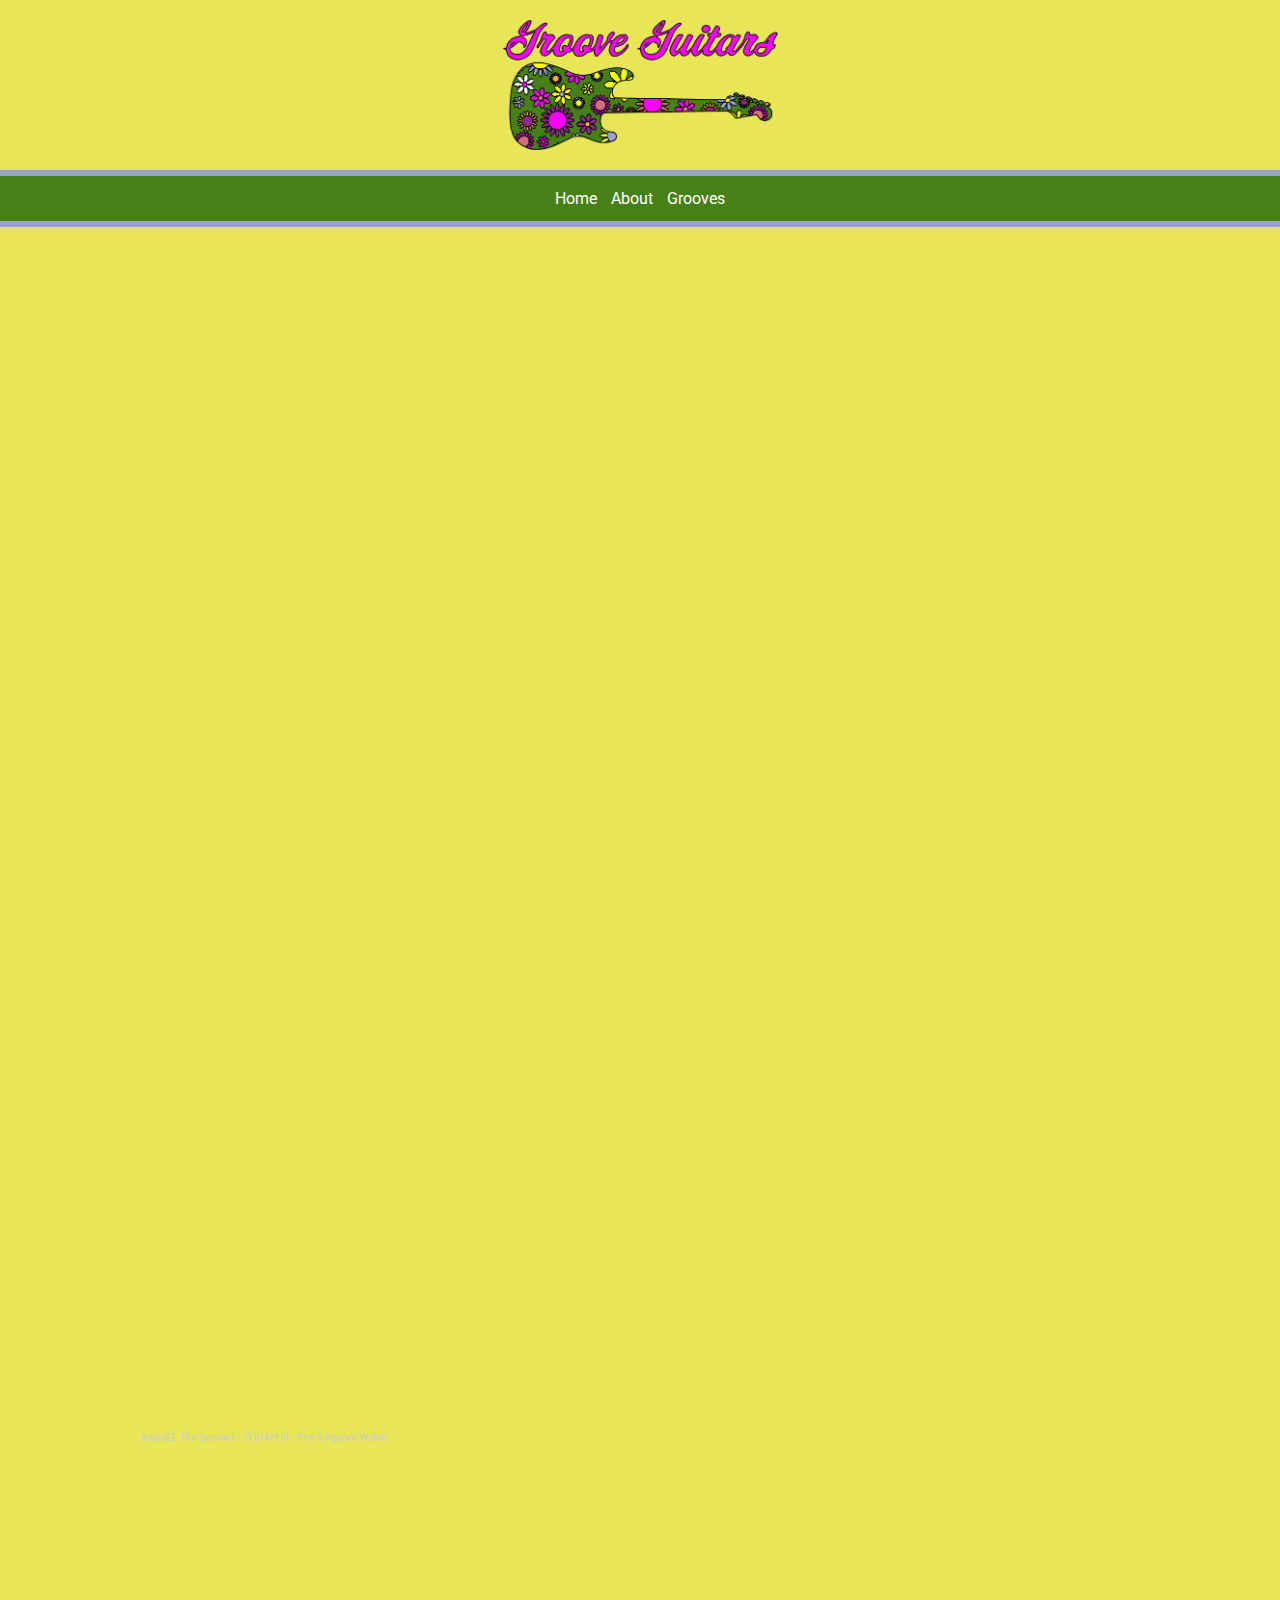
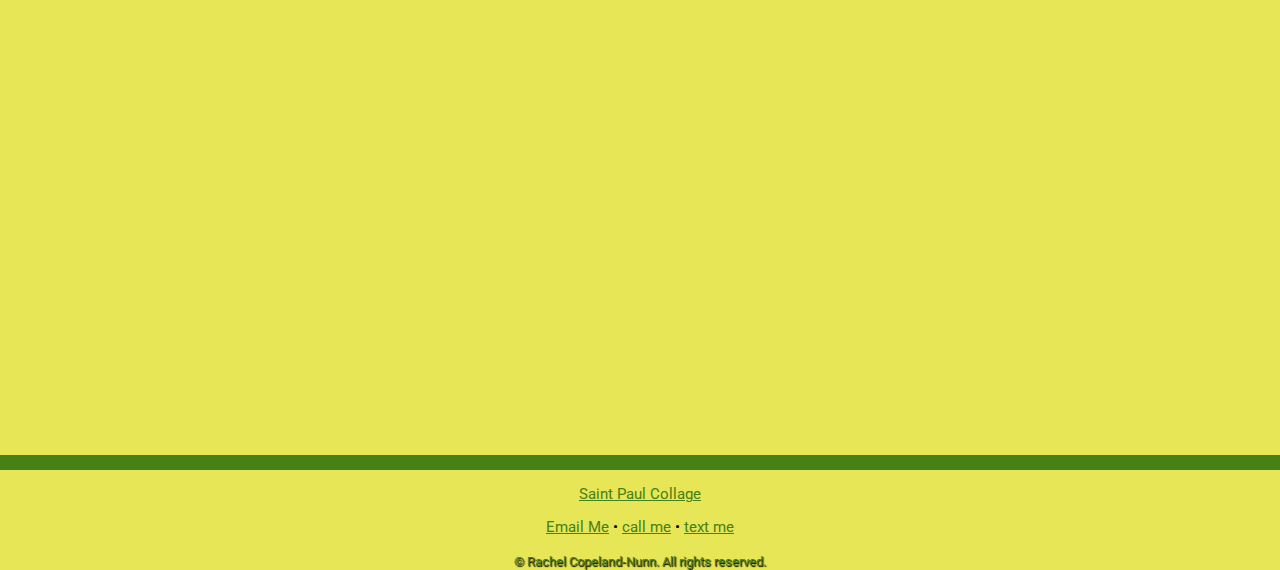
<file: groove-guitars/grooves.html>
<!DOCTYPE html>
<html lang="en">
<head>
     <meta charset="utf-8">
     <meta name="viewport" content="width=device-width, initial-scale=1, minimum-scale=1" />
     <meta name="description" content="Groove Guitars carries the grooviest guitars on the planet! Stop by our store to find your groove.">
     <title>Groove Guitars :: Home</title>
     <link rel="stylesheet" href="style.css">

</head>
<body>
     <header>
      <img class="logo" src="images/groove-guitars-logo.png" height="269px" width="570px" alt="Logo for Groove Guitars with a guitar with a groovy flower print">
     </header>

     <nav>
        <ul>
          <li><a href="index.html">Home</a></li>
          <li><a href="about.html">About</a></li>
          <li><a href="grooves.html">Grooves</a></li>
        <ul>
      </nav>
      
     <main>
         <div class="video-container">
            <iframe width="560" height="315" src="https://www.youtube.com/embed/T7ToYmik424?si=t3GfG8i3Myp9_wKD"
            title="YouTube video player" frameborder="0" allow="accelerometer; autoplay;
            clipboard-write; encrypted-media; gyroscope; picture-in-picture; web-share"
            referrerpolicy="strict-origin-when-cross-origin" allowfullscreen>
            </iframe>
         </div>
         <div class="video-container">
            <iframe width="560" height="315" src="https://www.youtube.com/embed/q3KdO-t5p2o?si=f_fHWyMBx27IExYa"
            title="YouTube video player" frameborder="0" allow="accelerometer; autoplay;
            clipboard-write; encrypted-media; gyroscope; picture-in-picture; web-share"
            referrerpolicy="strict-origin-when-cross-origin" allowfullscreen>
            </iframe>
         </div>
         <div class="video-container">
            <iframe width="100%" height="300" scrolling="no"
            frameborder="no" allow="autoplay"
            src="https://w.soundcloud.com/player/?url=https%3A//api.soundcloud.com/playlists/1455194440&color=%23ff5500&auto_play=false&hide_related=false&show_comments=true&show_user=true&show_reposts=false&show_teaser=true&visual=true">
            </iframe>
            <div style="font-size: 10px; color: #cccccc;line-break: anywhere;word-break: normal;overflow: hidden;white-space: nowrap;text-overflow: ellipsis; font-family:
            Interstate,Lucida Grande,Lucida Sans Unicode,Lucida Sans,Garuda,Verdana,Tahoma,sans-serif;font-weight: 100;">
               <a href="https://soundcloud.com/anavieltheservant" title="AnaviEL The Servant" target="_blank" style="color: #cccccc; text-decoration: none;">AnaviEL The Servant</a> · <a href="https://soundcloud.com/anavieltheservant/sets/torah-iii" title="TORAH III : The Kingdom Within" target="_blank" style="color: #cccccc; text-decoration: none;">TORAH III : The Kingdom Within</a>
            </div>
         </div>
     </main>

     <footer>
        <p><a href="https://www.saintpaul.edu/#" target="_blank">Saint Paul Collage</a></p>

        <p><a href="mailto:rachel.nunn022395@gmail.com">Email Me</a> &bull;
         <a href="tel:6514347992">call me</a> &bull;
         <a href="sms:6514347992">text me</a></p>

        <small>&copy; Rachel Copeland-Nunn. All rights reserved.</small>
    </footer>
</body>
</html>
</file>
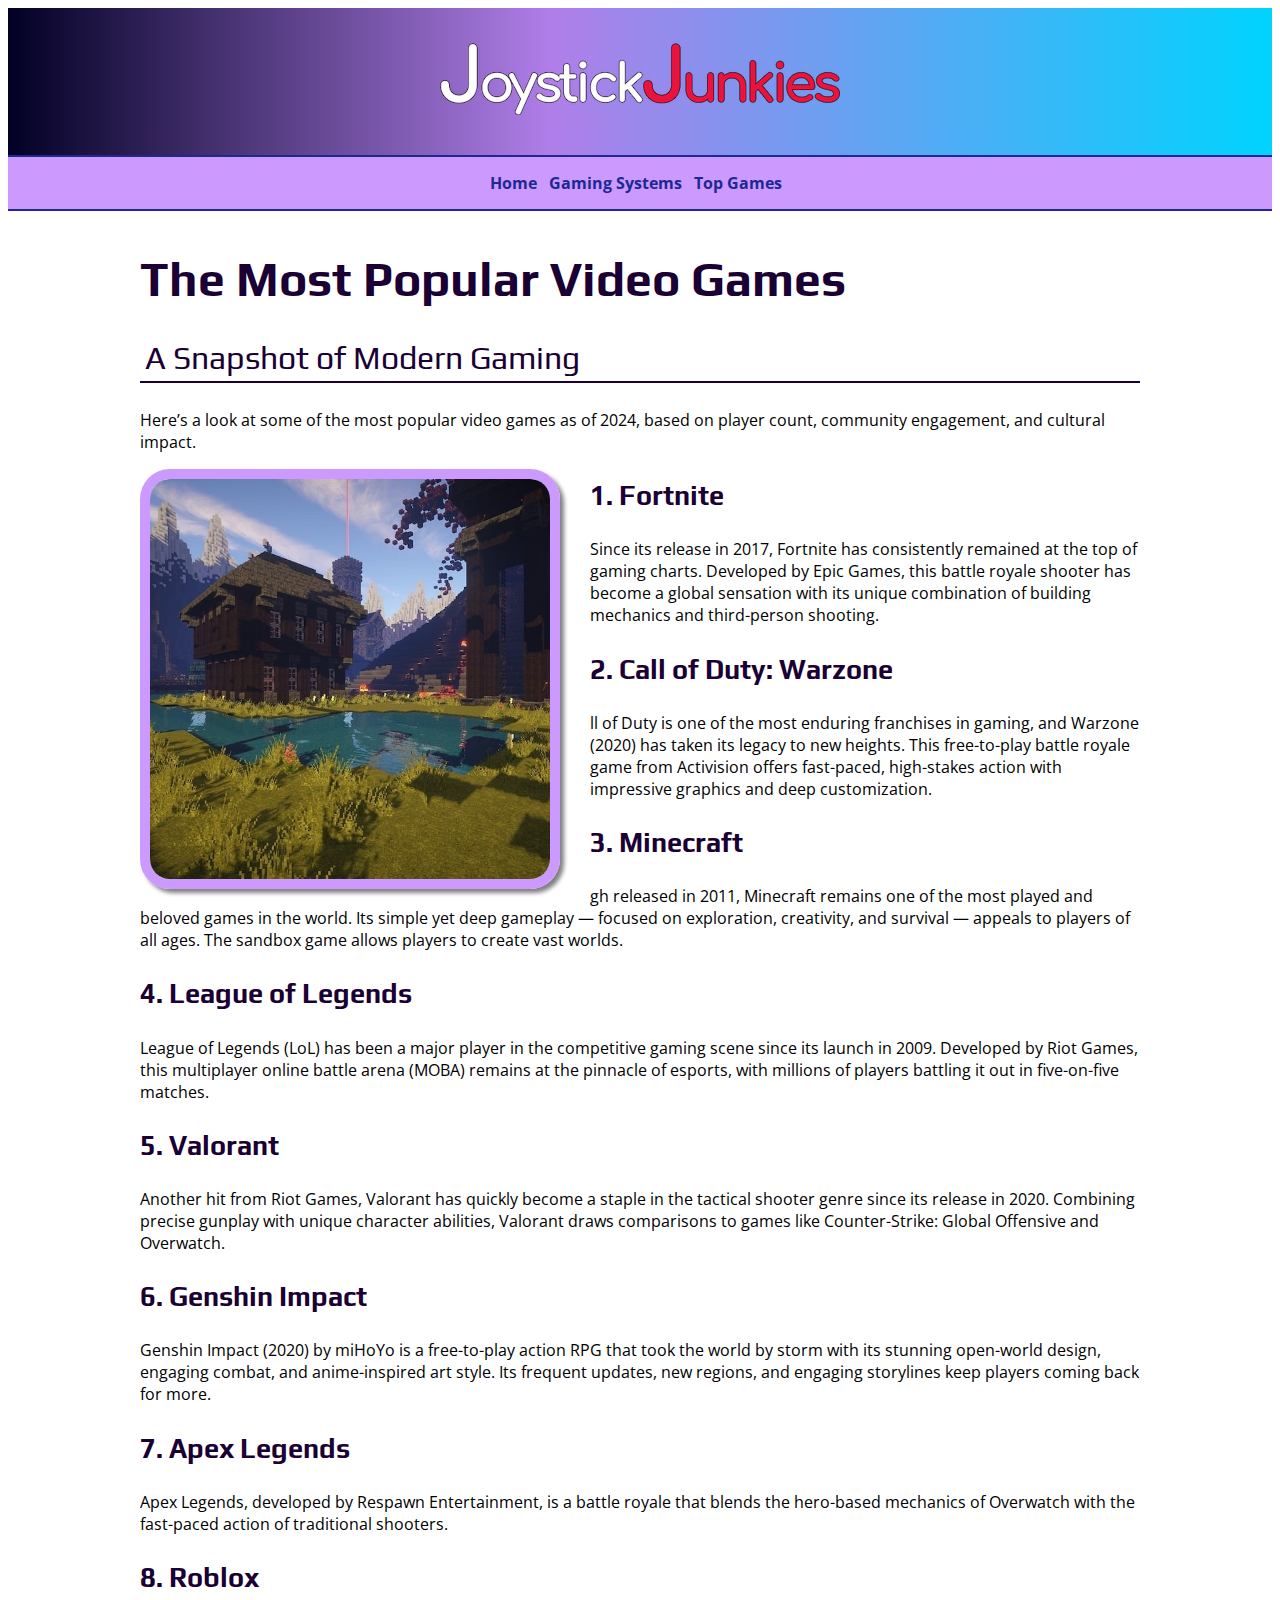
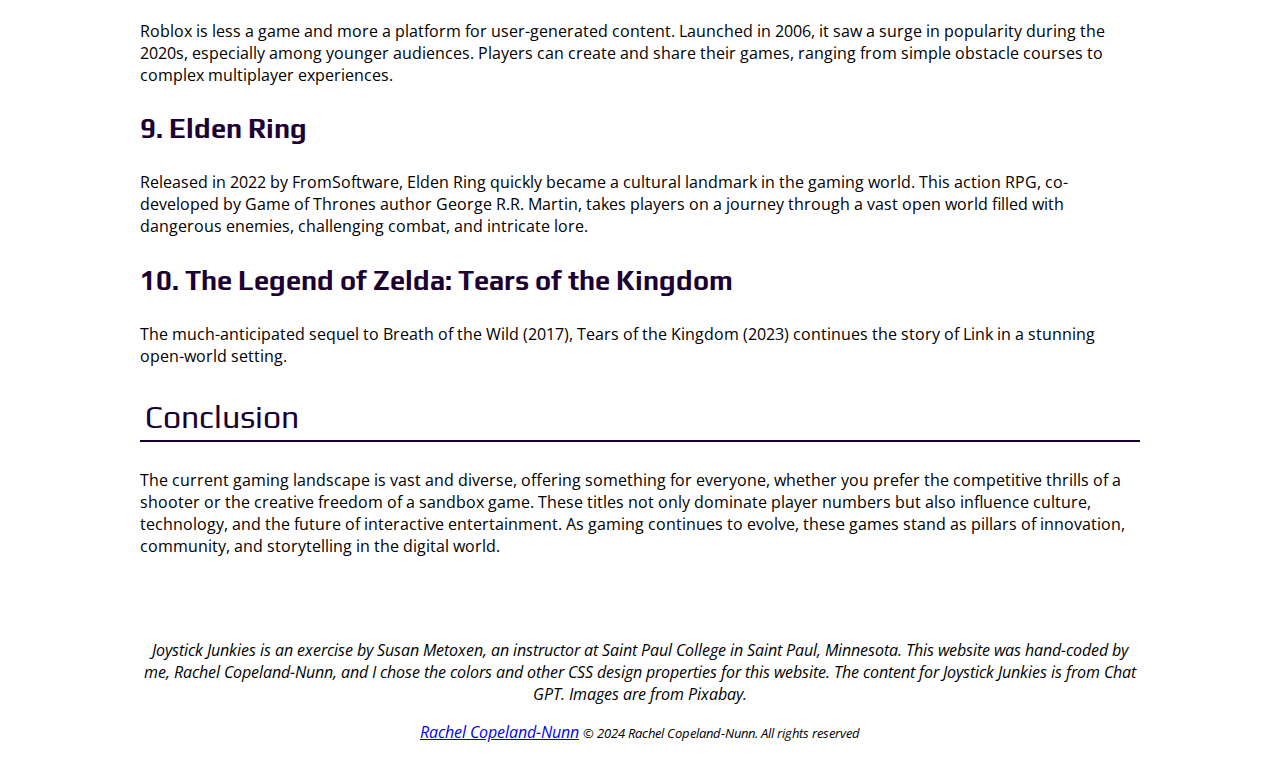
<file: joystick-junkies/game-list.html>
<!DOCTYPE html>
<html lang="en">
  <head>
    <meta charset="utf-8">
    <meta name="viewport" content="width=device-width, initial-scale=1, minimum-scale=1" />
    <title>Joystick Junkies</title>
    <link rel="shortcut icon" href="favicon.ico" type="image/x-icon">
    <link rel="stylesheet" href="style.css">

  </head>
  <body>
    <header>
      <a href="index.html">
        <img class="logo" src="images/logo.png" width="400" height="72" alt="Joystick Junkies Logo"> 
      </a>
    </header>
    <nav>
      <ul>
        <li><a href="index.html">Home</a>&nbsp;&nbsp;</li>
        <li><a href="gaming-systems.html">Gaming Systems</a>&nbsp;&nbsp;</li>
        <li><a href="game-list.html">Top Games</a>&nbsp;&nbsp;</li>
      </ul>
    </nav>
    <main>

      <h1>The Most Popular Video Games</h1>

      <h2>A Snapshot of Modern Gaming</h2>

      <p>Here’s a look at some of the most popular video games as of 2024, based on player count, community engagement, and cultural impact.
      </p>
      <img src="images/gamer3.jpg" height="600px" width="600px" alt="Digital landscape from a video game, featuring a medieval-style wooden house near a pond, surrounded by mountainous terrain and structures, with a bright beacon in the background under a clear sky." class="float-left">

      <h3>1. Fortnite</h3>
      <p>Since its release in 2017, Fortnite has consistently remained at the top of gaming charts. Developed by Epic Games, this battle royale shooter has become a global sensation with its unique combination of building mechanics and third-person shooting.
      </p>
      <h3>2. Call of Duty: Warzone</h3>
      <p>ll of Duty is one of the most enduring franchises in gaming, and Warzone (2020) has taken its legacy to new heights. This free-to-play battle royale game from Activision offers fast-paced, high-stakes action with impressive graphics and deep customization.
      </p>

      <h3>3. Minecraft</h3>
      <p>gh released in 2011, Minecraft remains one of the most played and beloved games in the world. Its simple yet deep gameplay — focused on exploration, creativity, and survival — appeals to players of all ages. The sandbox game allows players to create vast worlds.
      </p>
      <h3>4. League of Legends</h3>
      <p>League of Legends (LoL) has been a major player in the competitive gaming scene since its launch in 2009. Developed by Riot Games, this multiplayer online battle arena (MOBA) remains at the pinnacle of esports, with millions of players battling it out in five-on-five matches. 
      </p>

      <h3>5. Valorant</h3>
      <p>Another hit from Riot Games, Valorant has quickly become a staple in the tactical shooter genre since its release in 2020. Combining precise gunplay with unique character abilities, Valorant draws comparisons to games like Counter-Strike: Global Offensive and Overwatch.
      </p>
      <h3>6. Genshin Impact</h3>
      <p>Genshin Impact (2020) by miHoYo is a free-to-play action RPG that took the world by storm with its stunning open-world design, engaging combat, and anime-inspired art style. Its frequent updates, new regions, and engaging storylines keep players coming back for more.
      </p>
      <h3>7. Apex Legends</h3>
      <p>Apex Legends, developed by Respawn Entertainment, is a battle royale that blends the hero-based mechanics of Overwatch with the fast-paced action of traditional shooters. 
      </p>
      <h3>8. Roblox</h3>
      <P>Roblox is less a game and more a platform for user-generated content. Launched in 2006, it saw a surge in popularity during the 2020s, especially among younger audiences. Players can create and share their games, ranging from simple obstacle courses to complex multiplayer experiences. 
      </P>
      <h3>9. Elden Ring
      </h3>
      <p>Released in 2022 by FromSoftware, Elden Ring quickly became a cultural landmark in the gaming world. This action RPG, co-developed by Game of Thrones author George R.R. Martin, takes players on a journey through a vast open world filled with dangerous enemies, challenging combat, and intricate lore. 
      </p>
      <h3>10. The Legend of Zelda: Tears of the Kingdom
      </h3>
      <p>The much-anticipated sequel to Breath of the Wild (2017), Tears of the Kingdom (2023) continues the story of Link in a stunning open-world setting. 
      </p>
      <h2>Conclusion</h2>
      <p>The current gaming landscape is vast and diverse, offering something for everyone, whether you prefer the competitive thrills of a shooter or the creative freedom of a sandbox game. These titles not only dominate player numbers but also influence culture, technology, and the future of interactive entertainment. As gaming continues to evolve, these games stand as pillars of innovation, community, and storytelling in the digital world.
      </p>    
    </main>
    <footer>
      <p>Joystick Junkies is an exercise by Susan Metoxen, an instructor
        at Saint Paul College in Saint Paul, Minnesota. This website was
        hand-coded by me, Rachel Copeland-Nunn, and I chose the colors and other
        CSS design properties for this website. The content for
        Joystick Junkies is from Chat GPT. Images are from Pixabay.
      </p>
      <a href="mailto:rachelcopeland-nunn@joystickjunkies.com">Rachel Copeland-Nunn</a>

      <small>&copy; 2024 Rachel Copeland-Nunn. All rights reserved </small>
    </footer>
  </body>
</html>
</file>
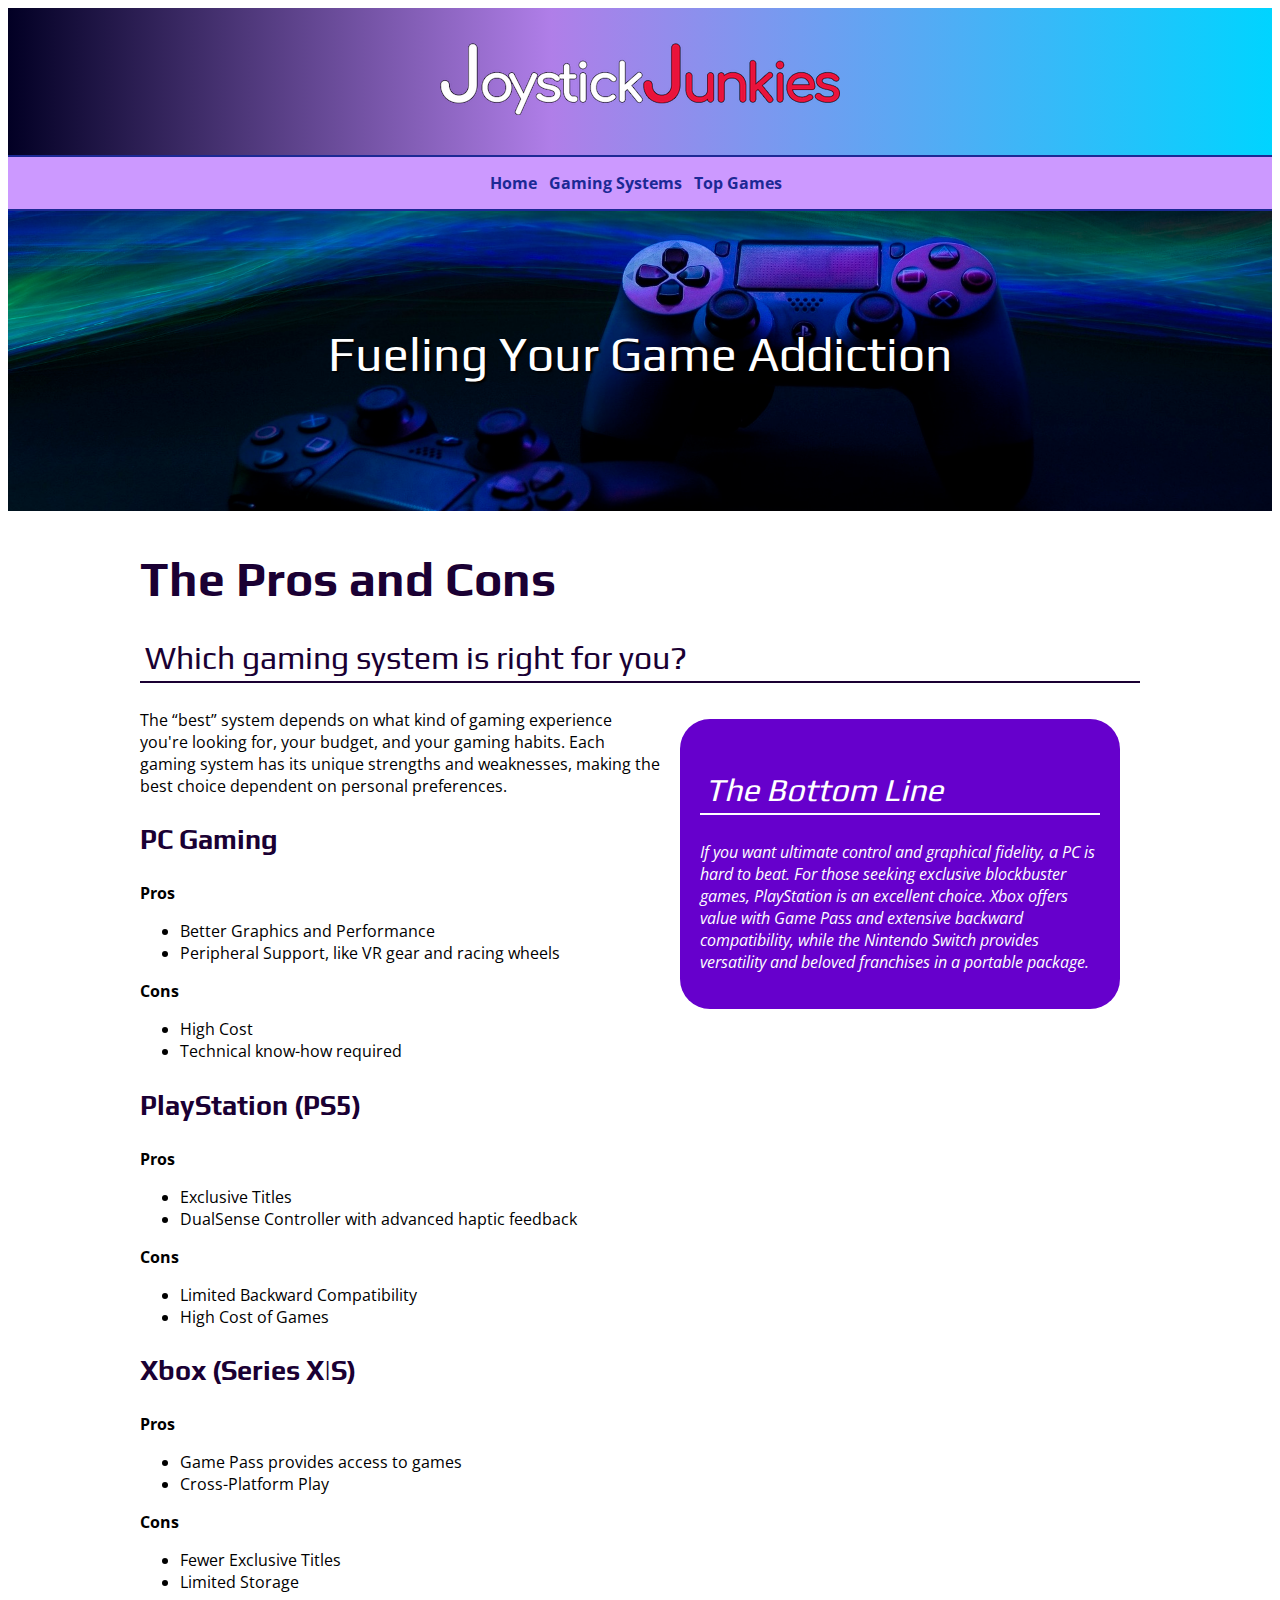
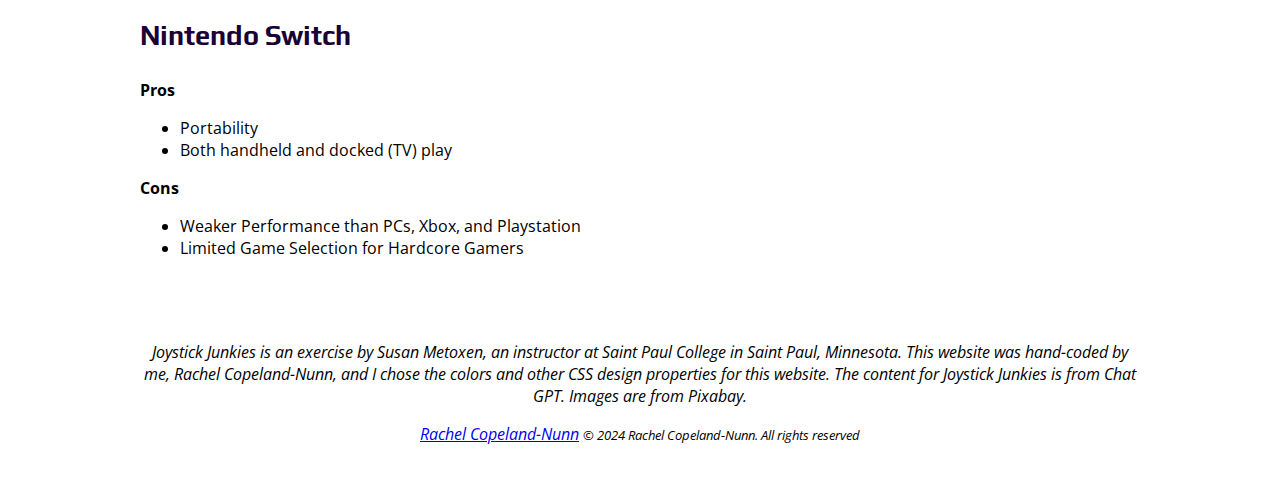
<file: joystick-junkies/gaming-systems.html>
<!DOCTYPE html>
<html lang="en">
  <head>
    <meta charset="utf-8">
    <title>Joystick Junkies</title>
    <meta name="viewport" content="width=device-width, initial-scale=1, minimum-scale=1" />
    <link rel="shortcut icon" href="favicon.ico" type="image/x-icon">
    <link rel="stylesheet" href="style.css">
  </head>
  <body>
    <header>
      <a href="index.html">
        <img class="logo" src="images/logo.png" width="400" height="72" alt="Joystick Junkies Logo"> 
      </a>
    </header>
    <nav>
      <ul>
        <li><a href="index.html">Home</a>&nbsp;&nbsp;</li>
        <li><a href="gaming-systems.html">Gaming Systems</a>&nbsp;&nbsp;</li>
        <li><a href="game-list.html">Top Games</a>&nbsp;&nbsp;</li>
      </ul>
    </nav>
    <div class="home-hero">
      <h1>Fueling Your Game Addiction</h1>
    </div>
    <main>

        <h1>The Pros and Cons</h1>
        <h2>Which gaming system is right for you?</h2>
        
        <div class="text-box">
          <h2>The Bottom Line</h2>
          <p>If you want ultimate control and graphical fidelity,
          a PC is hard to beat. For those seeking exclusive blockbuster games,
          PlayStation is an excellent choice. Xbox offers value with Game Pass
          and extensive backward compatibility, while the Nintendo Switch
          provides versatility and beloved franchises in a portable package.</p>
        </div>
        
        <p>The “best” system depends on what kind of gaming experience you're
          looking for, your budget, and your gaming habits. Each gaming system
          has its unique strengths and weaknesses, making the best choice
          dependent on personal preferences.</p>

        <h3>PC Gaming</h3>

        <p><b>Pros</b></p>
        <ul>
          <li>Better Graphics and Performance</li>
          <li>Peripheral Support, like VR gear and racing wheels</li>
        </ul>

        <p><b>Cons</b></p>
        <ul>
          <li>High Cost</li>
          <li>Technical know-how required</li>
        </ul>

        <h3>PlayStation (PS5)</h3>

        <p><b>Pros</b></p>
        <ul>
          <li>Exclusive Titles</li>
          <li>DualSense Controller with advanced haptic feedback</li>
        </ul>

        <p><b>Cons</b></p>
        <ul>
          <li>Limited Backward Compatibility</li>
          <li>High Cost of Games</li>
        </ul>
        <h3>Xbox (Series X|S)</h3>

        <p><b>Pros</b></p>
        <ul>
          <li>Game Pass provides access to games</li>
          <li>Cross-Platform Play</li>
        </ul>

        <p><b>Cons</b></p>
        <ul>
          <li>Fewer Exclusive Titles</li>
          <li>Limited Storage</li>
        </ul>
        <h3>Nintendo Switch</h3>

        <p><b>Pros</b></p>
        <ul>
          <li>Portability</li>
          <li>Both handheld and docked (TV) play</li>
        </ul>

        <p><b>Cons</b></p>
        <ul>
          <li>Weaker Performance than PCs, Xbox, and Playstation</li>
          <li>Limited Game Selection for Hardcore Gamers</li>
        </ul> 
    </main>
    <footer>
      <p>Joystick Junkies is an exercise by Susan Metoxen, an instructor
        at Saint Paul College in Saint Paul, Minnesota. This website was
        hand-coded by me, Rachel Copeland-Nunn, and I chose the colors and other
        CSS design properties for this website. The content for
        Joystick Junkies is from Chat GPT. Images are from Pixabay.
      </p>
      <a href="mailto:rachelcopeland-nunn@joystickjunkies.com">Rachel Copeland-Nunn</a>

      <small>&copy; 2024 Rachel Copeland-Nunn. All rights reserved </small>
    </footer>
  </body>
</html>
</file>
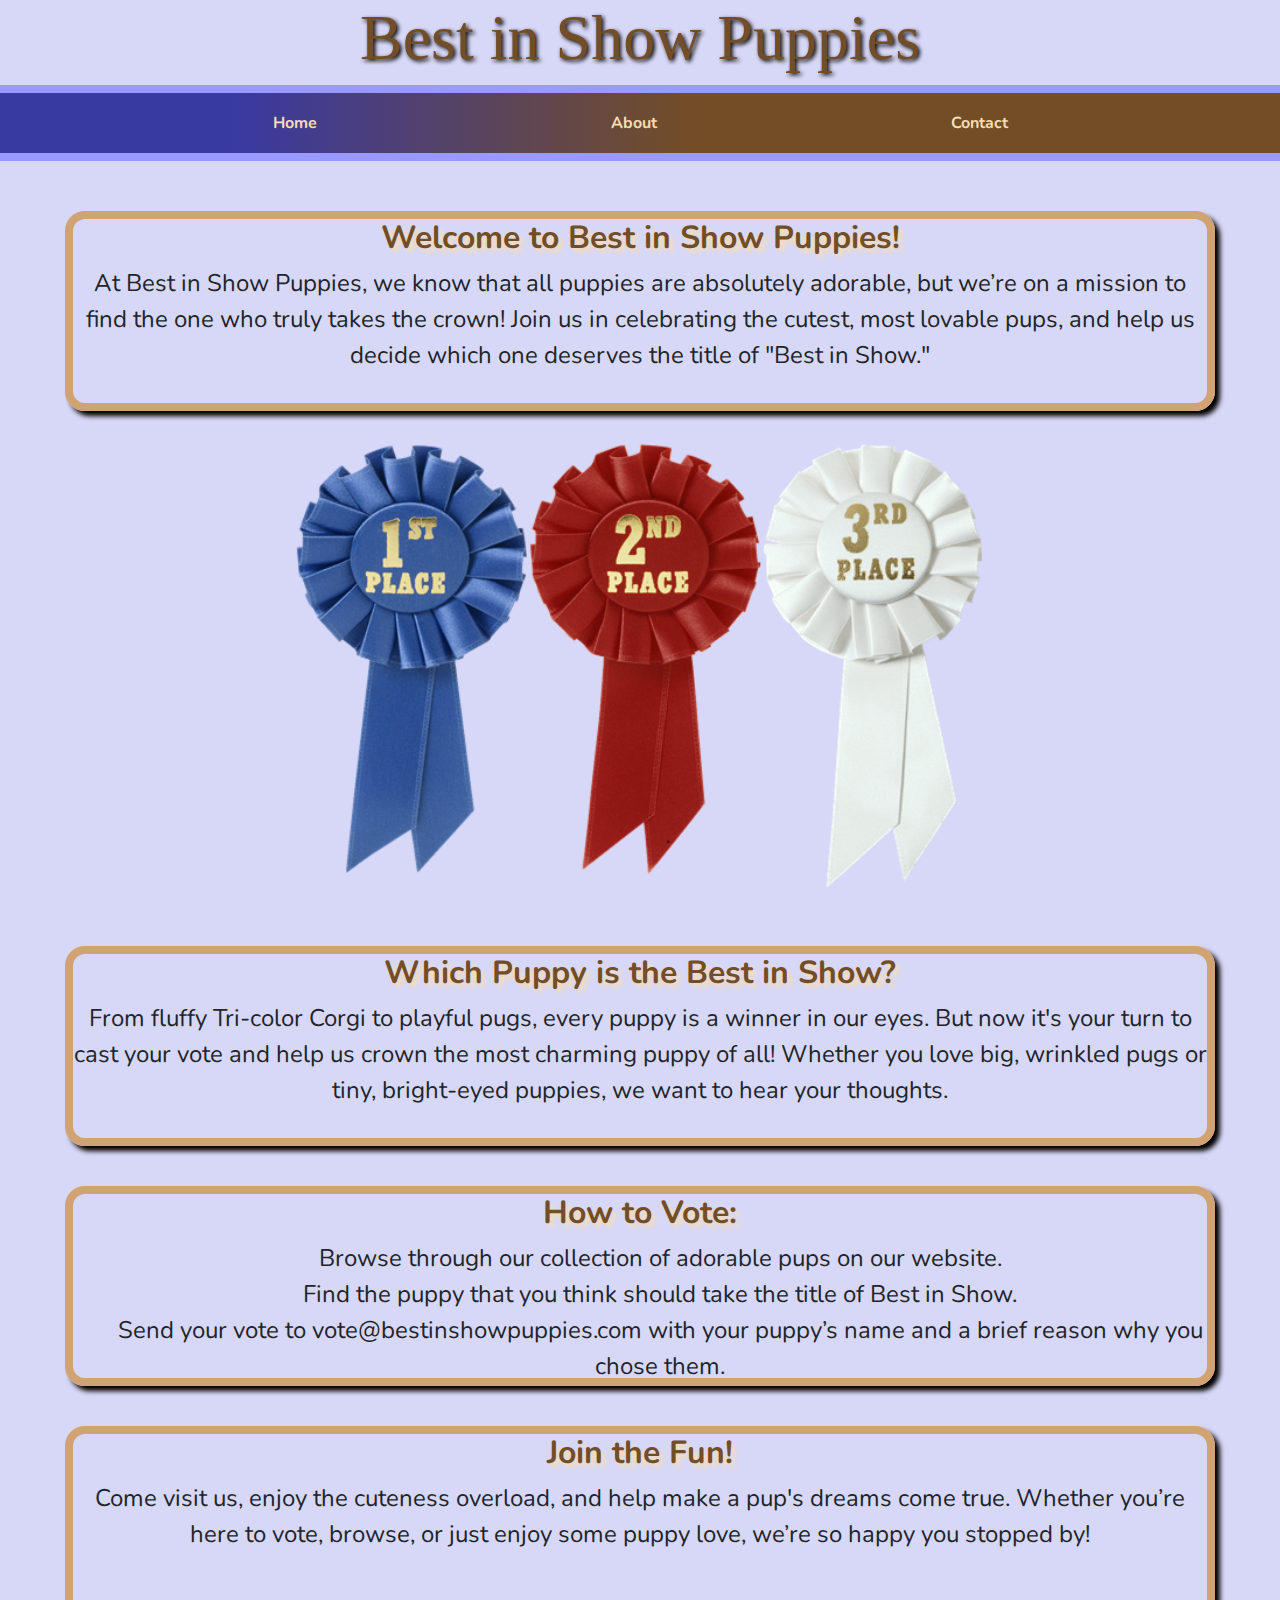
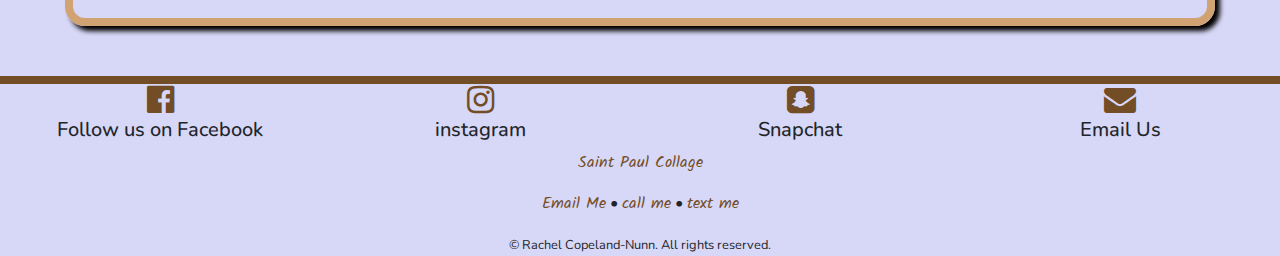
<file: puppies/about.html>
<!DOCTYPE html>
<html lang="en">
<head>
     <meta charset="utf-8">
     <meta name="viewport" content="width=device-width, initial-scale=1, minimum-scale=1" />
     <meta name="description" content="This is an example of a meta description. This will often show up in search results so it is important to write a high quality description for each page of a website">
     <title>Best in Show Puppies ::Get in Touch</title>
     <link rel="stylesheet" href="https://cdn.jsdelivr.net/npm/bootstrap@4.6.1/dist/css/bootstrap.min.css">
     <link rel="stylesheet" href="https://cdnjs.cloudflare.com/ajax/libs/font-awesome/4.7.0/css/font-awesome.min.css">
     <link rel="stylesheet" href="style.css">

</head>
<body>
     <header>
        <h1> Best in Show Puppies</h1>
     </header>

     <nav>
        <ul>
          <li><a href="index.html">Home</a></li>
          <li><a href="about.html">About</a></li>
          <li><a href="contact.html">Contact</a></li>
        <ul>
      </nav>
     <main class="about-page">
      <div class="container-fluid">
         <div class="row">
            <div class="col-sm-12">
               <div class="about-page-col">
                  <h2>Welcome to Best in Show Puppies!</h2>
                  <p>
                     At Best in Show Puppies, we know that all puppies are absolutely adorable, 
                     but we’re on a mission to find the one who truly takes the crown! Join us in 
                     celebrating the cutest, most lovable pups, and help us decide which one deserves the title of "Best in Show."   
                  </p>
               </div>
            </div>
         </div><!--end of the first row -->
      </div><!--end of the first container -->
      
      <div class="home-hero-2"></div>
      <div class="container-fluid">
         <div class="row">
            <div class="col-sm-12">
               <div class="about-page-col">
                  <h2>Which Puppy is the Best in Show?</h2>
                  <p>
                     From fluffy Tri-color Corgi to playful pugs, every puppy is a winner in our eyes. But now it's your 
                  turn to cast your vote and help us crown the most charming puppy of all! Whether you love big, 
                  wrinkled pugs or tiny, bright-eyed puppies, we want to hear your thoughts.
                  </p>
               </div>
            </div> 
         </div><!--end of the first row -->
      </div><!--end of the first container -->
      <div class="container-fluid">
         <div class="row">
            <div class="col-sm-12">
               <div class="about-page-col">
                  <h2>How to Vote:</h2>
                  <ol>
                     <li>Browse through our collection of adorable pups on our website.</li>
                     <li>Find the puppy that you think should take the title of Best in Show.</li>
                     <li>Send your vote to vote@bestinshowpuppies.com with your puppy’s name and a brief reason why you chose them.</li>
                  </ol>
               </div>
            </div> 
         </div><!--end of the first row -->
      </div><!--end of the first container -->
      <div class="container-fluid">
         <div class="row">
            <div class="col-sm-12">
               <div class="about-page-col">
                  <h2>Join the Fun!</h2>
                  <p>
                     Come visit us, enjoy the cuteness overload, and help make a pup's dreams come true. 
                     Whether you’re here to vote, browse, or just enjoy some puppy love, we’re so happy you stopped by!
                  </p>
               </div>
            </div> 
         </div><!--end of the first row -->
      </div><!--end of the first container -->
     </main>

     <footer>
         <div class="container-fluid">
            <div class="row">
               <div class="col-sm-3">
                  <i class="fa fa-facebook-official" aria-hidden="true"></i>
                  <h5>Follow us on Facebook</h5>
               </div>
               <div class="col-sm-3">
                  <i class="fa fa-instagram" aria-hidden="true"></i>
                  <h5>instagram</h5>
               </div>
               <div class="col-sm-3">
                  <i class="fa fa-snapchat-square" aria-hidden="true"></i>
                  <h5>Snapchat</h5>
               </div>
               <div class="col-sm-3">
                  <i class="fa fa-envelope" aria-hidden="true"></i>
                  <h5>Email Us</h5>
               </div>

            </div><!--end of the first row -->
         </div><!--end of the second container -->

        <p><a href="https://www.saintpaul.edu/#" target="_blank">Saint Paul Collage</a></p>

        <p><a href="mailto:rachel.nunn022395@gmail.com">Email Me</a> &bull;
         <a href="tel:6514347992">call me</a> &bull;
         <a href="sms:6514347992">text me</a></p>

        <small>&copy; Rachel Copeland-Nunn. All rights reserved.</small>
    </footer>
    <!--jQuery, Popper, and Bootstrap Javascript files-->
   <script src="https://cdn.jsdelivr.net/npm/jquery@3.6.0/dist/jquery.slim.min.js"></script>
   <script src="https://cdn.jsdelivr.net/npm/popper.js@1.16.1/dist/umd/popper.min.js"></script>
   <script src="https://cdn.jsdelivr.net/npm/bootstrap@4.6.1/dist/js/bootstrap.bundle.min.js"></script>
</body>
</html>
</file>
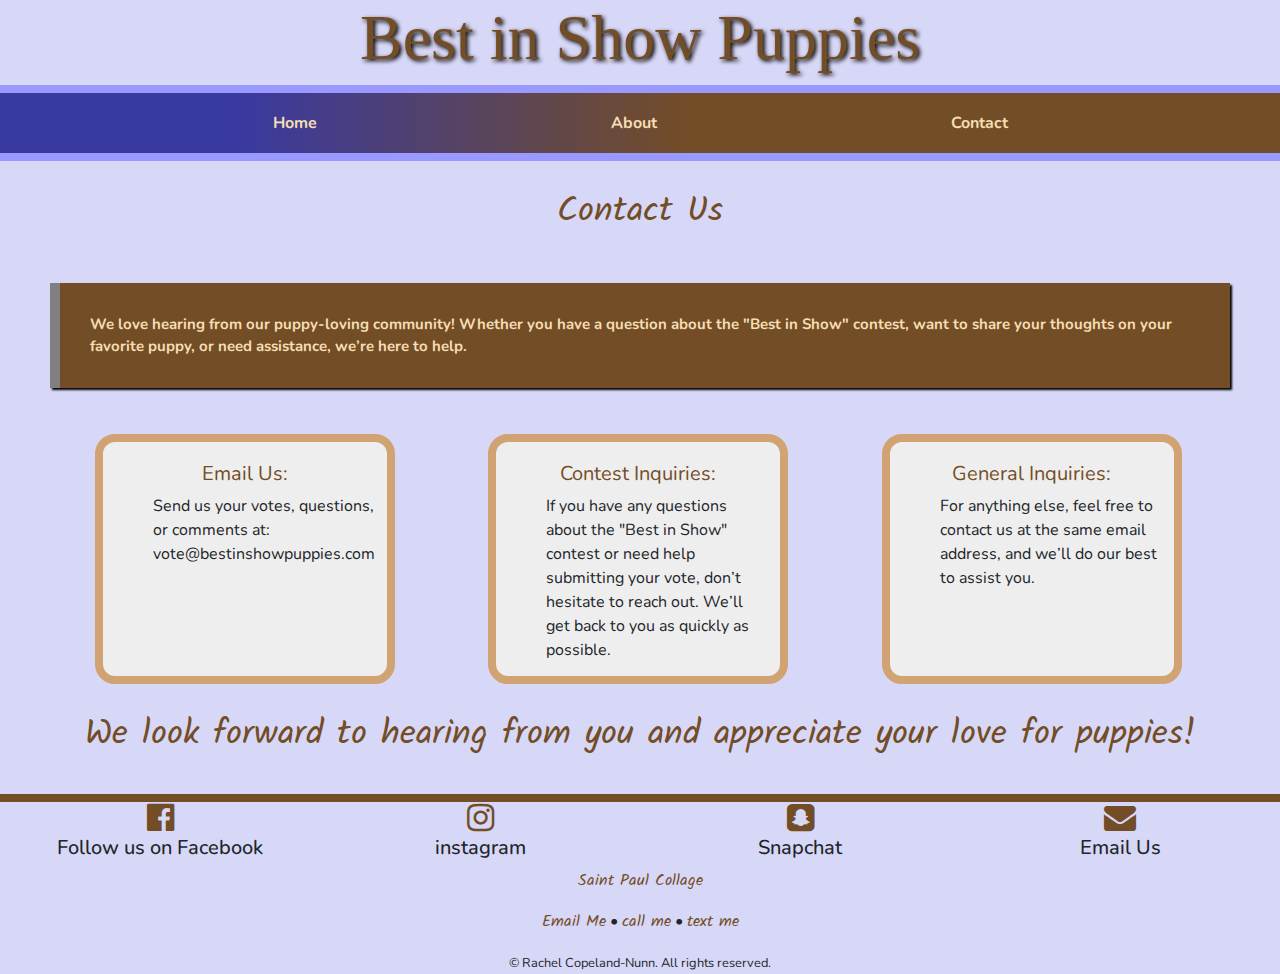
<file: puppies/contact.html>
<!DOCTYPE html>
<html lang="en">
<head>
     <meta charset="utf-8">
     <meta name="viewport" content="width=device-width, initial-scale=1, minimum-scale=1" />
     <meta name="description" content="This is an example of a meta description. This will often show up in search results so it is important to write a high quality description for each page of a website">
     <title>Best in Show Puppies ::Contact</title>
     <link rel="stylesheet" href="https://cdn.jsdelivr.net/npm/bootstrap@4.6.1/dist/css/bootstrap.min.css">
     <link rel="stylesheet" href="https://cdnjs.cloudflare.com/ajax/libs/font-awesome/4.7.0/css/font-awesome.min.css">
     <link rel="stylesheet" href="style.css">

</head>
<body>
     <header>
        <h1> Best in Show Puppies</h1>
     </header>

     <nav>
        <ul>
          <li><a href="index.html">Home</a></li>
          <li><a href="about.html">About</a></li>
          <li><a href="contact.html">Contact</a></li>
        <ul>
      </nav>
     <main class="contact-page">
      <h3>
         Contact Us
      </h3>
      <blockquote>
         We love hearing from our puppy-loving community! Whether you have a 
         question about the "Best in Show" contest, want to share your thoughts 
         on your favorite puppy, or need assistance, we’re here to help.
      </blockquote>
      
      <div class="container-fluid">
         <div class="row">
            <div class="col-sm-4">
               <div class="contact-box">
                  <h3>Email Us:</h3>
                  <ul>
                     <li>
                        Send us your votes, questions, or comments at:
                        vote@bestinshowpuppies.com
                     </li>
                  </ul>
               </div>
            </div><!--end of col-->
            <div class="col-sm-4">
               <div class="contact-box">
                  <h3>Contest Inquiries:</h3>
                  <ul>
                     <li>
                        If you have any questions about the "Best in Show" contest
                        or need help submitting your vote, don’t hesitate to reach 
                        out. We’ll get back to you as quickly as possible. 
                     </li>
                  </ul>      
                  
               </div>
            </div><!--end of col-->
            <div class="col-sm-4">
               <div class="contact-box">
                  <h3>General Inquiries:</h3>
                  <ul>
                     <li> 
                        For anything else, feel free to contact us at
                        the same email address, and we’ll do our best to assist you.
                     </li>
                  </ul> 
               </div>
            </div><!--end of col-->
            
         </div><!--end of row-->
      </div><!--end of container-->


      <h3>
         We look forward to hearing from you and appreciate your love for puppies!
      </h3>

     </main>

     <footer>
         <div class="container-fluid">
            <div class="row">
               <div class="col-sm-3">
                  <i class="fa fa-facebook-official" aria-hidden="true"></i>
                  <h5>Follow us on Facebook</h5>
               </div>
               <div class="col-sm-3">
                  <i class="fa fa-instagram" aria-hidden="true"></i>
                  <h5>instagram</h5>
               </div>
               <div class="col-sm-3">
                  <i class="fa fa-snapchat-square" aria-hidden="true"></i>
                  <h5>Snapchat</h5>
               </div>
               <div class="col-sm-3">
                  <i class="fa fa-envelope" aria-hidden="true"></i>
                  <h5>Email Us</h5>
               </div>

            </div><!--end of the first row -->
         </div><!--end of the second container -->

        <p><a href="https://www.saintpaul.edu/#" target="_blank">Saint Paul Collage</a></p>

        <p><a href="mailto:rachel.nunn022395@gmail.com">Email Me</a> &bull;
         <a href="tel:6514347992">call me</a> &bull;
         <a href="sms:6514347992">text me</a></p>

        <small>&copy; Rachel Copeland-Nunn. All rights reserved.</small>
    </footer>
    <!--jQuery, Popper, and Bootstrap Javascript files-->
   <script src="https://cdn.jsdelivr.net/npm/jquery@3.6.0/dist/jquery.slim.min.js"></script>
   <script src="https://cdn.jsdelivr.net/npm/popper.js@1.16.1/dist/umd/popper.min.js"></script>
   <script src="https://cdn.jsdelivr.net/npm/bootstrap@4.6.1/dist/js/bootstrap.bundle.min.js"></script>
</body>
</html>
</file>
<file: animals/style.css>
@import url('https://fonts.googleapis.com/css2?family=Montserrat:ital,wght@0,100..900;1,100..900&family=Noto+Serif+JP:wght@200..900&display=swap');
body{
  background-image: url(images/forest.jpg);
  background-repeat: no-repeat;
  background-size: cover;
  font-family: "Noto Serif JP", serif;
  margin: 0;
}

header h1{
  font-family: "Montserrat", sans-serif;
  color: aliceblue;
  padding: none;
  line-height: -20px;
  font-size: 60px;
  text-shadow: 5px 5px 5px black;

}
main h1{
  font-size: 30px;
  font-family: "Montserrat", sans-serif;
  color: aliceblue;
  text-shadow: 5px 5px 5px black;
  padding: 20px;

}
/* Website Links except the nav */

a:link{
	color: white;
}
a:visited{
	color: white;
}
a:hover{
	color: gray;
}
a:active{
	color: gray;
}

/* Header Section*/
header{
  text-align: center;
}

/* Navigation */
nav{
  background-color: rgb(16, 16, 17);
  padding: 5px;
  word-spacing: 300px;
  border-top: 5px solid aliceblue;
  border-bottom: 5px solid aliceblue;
  
}
nav ul{
  list-style-type: none;
  text-align: center;
  margin: 8px 0;
  padding: 0;
}
nav li{
  display:inline;
  padding:5px;
}
nav a{
  text-decoration: none;
}
nav a:link {
 color: white ;
}
nav a:visited {
 color: white ;
}
nav a:hover {
 color:orange;
}
nav a:active {
 color:gray;
}
/* Main Section*/
main{
  max-width: 1200px;
  margin: 20px auto;
  padding: 10px;
}
.container-fluid{
  padding: 0;
}
div{
  margin: 0 auto;
}
.row{
margin: 10px auto;
align-items: center;
}
.img-fluid{
  background-color: black;
  border-radius: 40px;
  box-shadow: 5px 5px 5px gray;
}
.gallery{
  display: block;
  margin-left: auto;
  margin-right: auto;
  width: 100%;
}
main .fa{
  font-size: 9em;
  color: aliceblue;
  margin: 0 auto;
  display: block;
  text-align: center;
  
}
blockquote{
  background-color: black;
  font-weight: bolder;
  text-align: left;
  color: aliceblue;
  padding: 20px;
  margin: 10px auto;
  box-shadow: 4px 4px 2px gray;
  border-radius: 20px;
}

/* gallery css*/
.gallery .preview img{
  width: 100%;
  height: auto;
  border-radius: 40px;
  box-shadow: 5px 5px 5px gray;
}


.gallery .gallery-thumbnails img {
  width: 100px;
  height: 75px;
  margin: 3px 10px 10px 0;
  border-radius: 20px;
  box-shadow: 4px 4px 4px gray;
  margin-top: 50px;
}

.gallery .gallery-thumbnails img:hover {
  opacity: 0.8;
  cursor: pointer;
}

.gallery .preview img#preview {
  padding: 1px;
  max-width: 100%;
  height: auto;
  margin: 0 auto !important;
  display: block !important;
}


/* Footer*/
footer{
  text-align: center;
}
footer .fa{
  font-size: 1em;
  color: white;
}
footer p{
  font-size: 12px;
  word-wrap: normal;
}
footer .row{
  padding-top: 10px;
  border-top: 5px solid aliceblue;
  border-bottom: 5px solid aliceblue;
  padding: 20px;
  background-color: rgb(66, 62, 62);
  color: aliceblue;
  text-align: left;
  align-items: center;
}
footer a{
  margin: 0 10px;
  font-size: 12px;
}
ul{
  list-style: none;
  align-items: right;
  padding: 0;
}
small{
  color: aliceblue;
  font-size: 10px;

}

/*CSS without a media query--applies to all sizes unless overridden*/
h1{
  font-size: 4em;
}
/* CSS Adjustments for Tablets */
@media only screen and (max-width: 1024px) {
  h1{
    font-size: 1.8em;
  }
  main .fa{
    margin-left: -60px;
    margin-right: -60px;
  }
}
/* CSS Adjustments for Smartphones */
@media only screen and (max-width: 768px) {
  h1{
    font-size: 1.5em;
  }
  nav{
    word-spacing: normal;
  }
  header h1{
    font-size: 2em;
  }
}
</file>
<file: groove-guitars/style.css>
@import url('https://fonts.googleapis.com/css2?family=Nerko+One&family=Roboto:ital,wght@0,100;0,300;0,400;0,500;0,700;0,900;1,100;1,300;1,400;1,500;1,700;1,900&display=swap');

body{
  background-color: rgb(230, 230, 86);
  font-family: "Roboto", sans-serif;
  margin: 0;
}
/* Website Links except the nav */
a:link{
	color: #478017;
}
a:visited{
	color: #478017;
}
a:hover{
	color: #97A2D0;
}
a:active{
	color: gray;
}

/* Header Section*/
header{
  background-color: rgb(230, 230, 86);
  text-align: center;
}
.logo{
  display: block;
  margin: 0 auto;
  height: auto;
  padding: 20px;
  max-width:275px ;
}

/* Navigation */
nav{
  background-color: #478017;
  border-top: 6px solid #97A2D0;
  border-bottom: 6px solid #97A2D0;
  padding: 5px;
}
nav ul{
  list-style-type: none;
  text-align: center;
  margin: 8px 0;
  padding: 0;
}
nav li{
  display:inline;
  padding:5px;
}
nav a{
  text-decoration: none;
}
nav a:link {
 color: white ;
}
nav a:visited {
 color: white ;
}
nav a:hover {
 color:orange;
}
nav a:active {
 color:gray;
}
/* Main Section*/
main{
  max-width: 1000px;
  margin: 20px auto;
  padding: 10px;
}
.float-right{
  float:right;
  max-width: 40%;
  height: auto;
  margin-top: 30px;
  margin-bottom: 30px;
  margin-left: 30px;
}
#home-hero{
  background-image: url(images/guitars.jpg);
  height: 400px;
  background-size: cover;
  background-repeat:no-repeat ;
}
#home-hero h1{
  text-align: center;
  color: #478017;
  font-size: 100px;
  text-shadow: 3px 3px 3px white;
  margin: 0;
  padding: 10px;
  background-color: rgba(255, 255, 255,0.5);
}
h1{
  color: #478017;
}
h2{
  clear: both;
  text-align: center;
  padding-top: 25px;
  background-color: #478017;
  color: rgb(230, 230, 86);
  height: 55px;
  text-shadow: 2px 2px 2px black;
}
p{
font-size: 15px;
color: black;
}
/* video container*/
.video-container {
  overflow: hidden;
  position: relative;
  width:100%;
  margin-top: 10px;
  margin-bottom: 20px;
}

.video-container::after {
  padding-top: 56.25%;
  display: block;
  content: '';
}

.video-container iframe {
  position: absolute;
  top: 0;
  left: 0;
  width: 100%;
  height: 100%;
}
/* Table*/
table{
  border-collapse:collapse;
  margin: 0 auto;
  border: 5px solid #000000;
}
tr:nth-child(even){
  background-color: #97A2D0;
}
th{
  background-color: #478017;
  color:white;
  padding: 10px;
  border-bottom: 5px solid #000000;
}
td{
  border: 1px solid #dddddd;
  padding: 10px;
  
}
/* Forms*/
.form-section {
  width: 350px;
  padding: 20px;
  background: #97A2D0;
  border-radius: 8px;
  border: 2px none black;
  box-shadow: 0 2px 8px rgba(0, 0, 0, 2);
  text-align: center;
  margin: auto;
}
label{
  color:#478017;
  text-shadow: 1px 1px 1px black;
  font-weight: bold;
  font-family: Arial;
  letter-spacing: 1px;
  float: left;
  width: 8em;
  padding-right: 1em;
  text-align: justify;
}
input{
  height:25px;
  font-family:Arial;
  border: 3px solid #478017;
  box-shadow: 2px 2px 2px 1px black;
  border-radius:20px;
  align-items: left;
}
input[type=submit]{
  display: block;
  background-color: #478017;
  color: rgb(230, 230, 86);
  box-shadow: 2px 2px 2px 1px black;
  font-family: Arial;
  padding-left: 80px;
  padding-right: 80px;
  margin: 8px auto;
} 
textarea{
  height:80px;
  width:200px;
  padding: 15px;
  font-family:Arial;
  border: 5px solid #478017;
  box-shadow: 2px 2px 2px 1px black;
  border-radius:20px;
  text-align: justify;
  margin: auto;
}
/* Footer*/
footer{
  border-top: #478017 15px solid;
  text-align: center;
}
small{
  color:#478017;
  text-shadow: 1px 1px 1px black;

}

/*CSS without a media query--applies to all sizes unless overridden*/
h1{
  font-size: 4em;
  font-family: "Nerko One", cursive;
}
/* CSS Adjustments for Tablets */
@media only screen and (max-width: 1024px) {
  h1{
    font-size: 1.8em;
  }
}
/* CSS Adjustments for Smartphones */
@media only screen and (max-width: 768px) {
  h1{
    font-size: 1.5em;
  }
}
</file>
<file: joystick-junkies/style.css>
@import url('https://fonts.googleapis.com/css2?family=Open+Sans:ital,wght@0,300..800;1,300..800&family=Play:wght@400;700&display=swap');

body{
  background-color: #FFFFFF;
  font-family: "Open Sans", sans-serif;
}
h1{
  font-size: 3em;
  margin: 0;
}
h2{
  border-bottom: 2px solid #1a0033;
  display: flex;
  padding: 5px;
  font-size: 2em;
  font-weight: 100;
}
h3{
  font-size: 1.7em;
}
h1,h2,h3{
  font-family: "Play", sans-serif;
  color: #1a0033;
}
.logo{
  max-width: 100%;
  height: auto;
  padding: 15px;
}
.logo:hover{
  opacity: 0.8;
}
header{
  background-color:#00195C;
  color: #FFFFFF;
  text-align: center;
  padding: 20px;
  background: rgb(2,0,36);
  background: linear-gradient(90deg, rgba(2,0,36,1) 0%, rgba(136,62,221,0.6671043417366946) 43%, rgba(0,212,255,1) 100%);
}
header h1{
  line-height: 200%;
  margin: 0;
  color: white;
}
nav{
  background-color: #cc99ff;
  border-top: 2px solid #1c2995;
  border-bottom: 2px solid #1c2995;
  font-weight: bold;
  text-align: center;
  line-height: 200%;
}
nav a{
  text-decoration: none;
}
nav ul{
  list-style-type: none;
  margin: 0;
  padding: 10px;
}
nav li{
  display: inline;
}
nav a:link {
  color:  #1c2995 ;
 }
 nav a:visited {
  color:  #1c2995 ;
 }
 nav a:hover {
  color: red;
 }
 nav a:active {
  color:gray;
 }
/* home-hero */
.home-hero{
  background-image:url(images/hero-image.jpg) ;
  height:300px;
  background-size:cover;
  background-position: top center;
}
.home-hero h1{
  color: white;
  text-shadow: 2px 2px 2px black;
  text-align: center;
  padding-top: 115px ;
  font-size: 3em;
  font-weight: normal;
  margin: 0;
}
/* Main Section */
main{
  max-width: 1000px;
  margin: 30px auto;
  padding: 10px;
}
.text-box{
float: right;
max-width: 40%;
margin: 10px 20px 10px 20px;
background-color: #6600cc;
color: #FFFFFF;
border-radius: 30px;
padding: 20px;
font-style: italic;
font-size: 16px;
}
.text-box h2{
  color: #FFFFFF;
  border-bottom: 2px solid #FFFFFF;
}
.button-design{
  background-color: #1a0033;
  color: #FFFFFF;
  height: 20px;
  text-decoration: none;
  padding: 8px 40px;
  border-radius: 20px;
  font-weight: bold;
  box-shadow: 4px 4px 4px gray;
}
.button-design:link{
background-color: #cc99ff;
}
.button-design:hover{
  background-color: #6600cc;
}
/* CSS for floated imgaes */
.float-right{
  float: right;
  max-width: 40%;
  height: auto;
  border: 10px solid #cc99ff;
  box-shadow: 4px 4px 4px gray;
  border-radius: 30px;
  margin-left:30px ;
}
.float-left{
  float: left;
  max-width: 40%;
  height: auto;
  border: 10px solid #cc99ff;
  box-shadow: 4px 4px 4px gray;
  border-radius: 30px;
  margin-right:30px ;
}
/* Footer Section */
footer{
  max-width: 1000px;
  margin: 30px auto;
  padding: 10px;
  font-style: italic;
  text-align: center;
}
/*The CSS will work ONLY IF the screen size is less than 1024px (tablets and smartphones) */
@media only screen and (max-width: 1024px){
  h1{
    font-size: 2.5em;
  }
  h2{
    font-size: 1.5em;
  }
  h3{
    font-size: 1.3em;
  }
  main,
  footer{
    width: 90%;
  }
     
  
}
/*The CSS will work ONLY IF the screen size is less than 768px (smartphones only) */
@media only screen and (max-width: 768px){
  h1{
    font-size: 2em;
  }
  .home-hero{
    height: 125px;
  }
  .home-hero h1{
    height:125px;
    font-size: 1.5em;
    padding-top: 45px;
  }
  .float-left,
  .float-right{
    display: none;
  }
  .text-box{
    float: none;
    max-width: 100%;
    display: block;
  }
  nav ul{
    padding: 0;
    margin: 0;
  }
  nav li{
    display: block;
    padding:.5em 1em;
    border-bottom: 1px solid gray;
  }
}
</file>
<file: puppies/style.css>
@import url('https://fonts.googleapis.com/css2?family=Kalam:wght@300;400;700&family=Nunito:ital,wght@0,200..1000;1,200..1000&display=swap');
body{
  font-family: "Nunito", serif;
  margin: 0 ;
  background-color: #d7d7f7;
}

h2{
  font-weight: bolder;
  font-family: "Kalam", serif;
  color: #734d26;
  text-shadow: 4px 4px 4px wheat
}

h3{
  font-size: 35px;
  font-family: "Kalam", serif;
  text-align: center;
  text-shadow: 2px 2px 4px black;
  color: #734d26;
}


/* Website Links except the nav */
a:link{
	color: #734d26;
}
a:visited{
	color: #734d26;;
}
a:hover{
	color: wheat;
}
a:active{
	color: gray;
}

/* Header Section*/
h1{
  font-size: 6em;
  font-family: "Kalam", serif;
  text-shadow: 2px 2px 4px black;
  color: #734d26;
  text-align: center;
}

/* Navigation */
nav{
  background: rgb(57,57,162);
  background: linear-gradient(90deg, rgba(57,57,162,1) 18%, rgba(115,77,38,1) 54%);
  border-top: 8px solid #9999ff;
  border-bottom: 8px solid #9999ff;
  word-spacing: 280px;
  padding: 10px;

}
nav ul{
  list-style-type: none;
  text-align: center;
  margin: 8px 0;
  padding: 0;
  font-weight: bold;
}
nav li{
  display:inline;
  padding:5px;
}
nav a{
  text-decoration: none;
}
nav a:link {
 color: wheat ;
}
nav a:visited {
 color: wheat;
}
nav a:hover {
 color:#9999ff;
}
nav a:active {
 color:gray;
}
/* Main Section*/
main{
  max-width: 1200px;
  margin: 20px auto;
  padding: 10px;
}
.img-fluid{
  border: 8px solid #734d26;
  border-radius: 25px;
  margin-top: 20px;
  margin: 50px auto;
}
/* Main Section index-page*/
#home-hero{
  background-image: url(images/header.jpg);
  height:475px;
  background-repeat: no-repeat;
  background-size: 800spx;
  background-position: center;
  color: #734d26;
  padding: 10px 10px 10px 30px;
  margin-bottom: 20px;
  border: 8px solid #734d26;
  border-radius: 20px;
  opacity: 1;
}
blockquote{
  margin-top: 50px;
  font-size: 15px;
  font-weight: bold;
  padding: 18;
  background-color: #eeeeee;
  border-left: 10px solid gray;
  padding: 30px;
  box-shadow: 5px 5px 5px black;
  background-color: #734d26;
  color: wheat;
}
/* Main Section about-page*/
.home-hero-2{
  background-image: url(images/1st2nd3rd.png);
  height:475px;
  background-repeat: no-repeat;
  background-size: 700px;
  background-position: center;
  color: #734d26;
  padding: 10px 10px 10px 30px;
  margin-bottom: 20px;
  border:none;
  border-radius: 20px;
  opacity: 1;
}
.about-page h2{
  text-align: center;
  font-family: "Nunito", serif;
  }
  
  .about-page p,ol{
    text-align: left;
    font-size: 1.5em;
    text-align: center;
    list-style: none;
    text-align: center;
    }
  
  .about-page-col{
    height: 200px;
    margin: 20px auto;
    border: 8px solid #d1a272;
    border-radius: 20px;
    box-shadow: 5px 5px 5px black;
  
  }
/* Main Section contact-page*/
.contact-page h3{
  font-weight: normal;
  text-shadow: 1px 1px 1px #d7d7f7;
}
.contact-page blockquote{
  box-shadow: 2px 2px 2px black;
}
.contact-box{
  border-radius: 20px;
  border: 8px solid #d1a272;
  background-color: #eeeeee;
  height: 250px;
  width: 300px;
  align-items: center;
  margin: 30px;
}
.contact-box h3{
  font-family: "Nunito", serif;
  font-size: 20px;
  text-shadow: none;
  padding-top: 20px;
}
.contact-box ul{
  list-style: none;
  text-align: left;
  min-width: 50px;
}
.contact-box li{
  padding: 0 10px;
}
/* Footer*/
footer{
  border-top: 8px solid #734d26;
  text-align: center;
}
footer a{
font-family: "Kalam", serif;
}
footer .fa{
  font-size: 2em;
  color: #734d26;
}

/*CSS without a media query--applies to all sizes unless overridden*/
h1{
  font-size: 4em;
  font-family: "Nerko One", cursive;
}
/* CSS Adjustments for Tablets */
@media only screen and (max-width: 1024px) {
  h1{
    font-size: 1.8em;
  }
  
}
/* CSS Adjustments for Smartphones */
  @media only screen and (max-width: 763px) {
    h1{
      font-size: 1.5em;
    }

    nav{
      word-spacing: 100px;
    }
    nav ul{
      padding: 0;
      margin: 0;
    }
    nav li{
      display: block;
      padding:.5em 1em;
      border-bottom: 1px solid #9999ff;
    }
   .img-fluid{
    width: 100%;
    display: block;
    }
  .home-hero-2{
    display: none;
  }
  .about-page p,ol{
    font-size: 1em;
  }
}
</file>
<file: style.css>
@import url('https://fonts.googleapis.com/css2?family=Playfair+Display:ital,wght@0,400..900;1,400..900&family=Playwrite+GB+S:ital,wght@0,100..400;1,100..400&family=Roboto+Flex:opsz,wght@8..144,100..1000&display=swap');
body{
  font-family: "Playfair Display", serif;
  font-weight: lighter;
  margin: 0 auto;
}
h1{
  font-weight: lighter;
  border-bottom: 3px solid #595959;
  font-size: 60px;
  font-family: "Roboto Flex", sans-serif;
  color:#595959;
  text-align: center;
  margin: 20px auto;
  text-shadow: 15px 15px 15px #f158b7;
}
p{
  text-align: left;
}

ul{
  word-spacing: 2px;
}
a :hover{
  text-decoration: none;
}
a :active{
  text-decoration: none;
}


/* Website Links except the nav */
a:link{
	color: #595959;
}
a:visited{
	color: #595959;
}
a:hover{
	color: gray;
}
a:active{
	color: gray;
}

/* Header Section*/
header{
  border-top: 4px solid white;
  text-align: center;
  background: rgb(241,88,183);
  background: linear-gradient(169deg, rgba(241,88,183,1) 0%, rgba(175,71,136,0.3981967787114846) 47%);
  max-height: 200px;
}
.logo{
  max-width: 300px;
  height: auto;
  margin: 0;
}

/* Navigation */
nav{
  font-family: "Playwrite GB S", cursive;
  background-color: #f8ef01;
  border-top: 3px solid #595959;
  border-bottom: 3px solid #595959;
  padding: 5px;
  text-shadow: 1px 1px 1px black;}
nav ul{
  font-size: 20px;
  list-style-type: none;
  text-align: center;
  word-spacing: 200px;
  margin: 8px 0;
  padding: 0;
}
nav li{
  display:inline;
  padding:5px;
}
nav a{
  text-decoration: none;
}
nav a:link {
 color: black ;
}
nav a:visited {
 color: black;
}
nav a:hover {
 color: gray;
}
nav a:active {
 color:gray;
}


/* Main Section*/
main{
  max-width: 800px;
  margin: 20px auto;
}
/* Main Section index-page*/
.about-me-image{
  text-align: center;
  border-radius: 20px;
}
.about-me-image h2{
  font-family: "Playwrite GB S", serif;
  text-shadow: 1px 1px 1px #f158b7;
}
.about-me-image .img-fluid{
  border: 2px solid #595959;
  border-radius: 10px;
  box-shadow: 3px 3px 4px #f158b7;
}
.about-me-content{
  margin-top: 20px;
  border: 1px solid #f158b7;
  box-shadow: 2px 2px 2px #595959;
  padding: 20px;
  min-height: 500px;
  border-radius: 10px;
  height: 320px;
  width: 250px; ;
}
.about-me-content h2{
  font-family: "Playwrite GB S", serif;
  font-size: 25px;
  text-shadow: 1px 1px 1px #f158b7;

}
.about-me-content p{
  font-family: "Roboto Flex", serif;
}
.school-link{
  border: 3px solid #f158b7;
  box-shadow: 1px 1px 1px #595959;
  text-shadow: 1px 1px 1px #f158b7;
  border-radius: 10px;
  margin-top: 20px;
  border: 1px solid #595959;
  text-align: center;
  min-height: 100px;
}
.school-link h2{
  padding-top: 10px;
  padding-left: 20px;
  font-size: 22px;
  min-width: auto;
  font-family: "Playwrite GB S", serif;
}
.school-link .fa {
  margin: 20px auto;
  padding: 50px auto;
  font-size: 2em; 
  color: #595959; 
  text-align: center;
}
.page-link {
  border: 2px solid #595959;
  box-shadow: 2px 2px 2px #f158b7;
  margin-bottom: 50px;
  border-radius: 20px;
  text-shadow: 1px 1px 1px #f158b7;
  padding: 30px;
  height: 400px;
  width: 250px;

}
.page-link .fa {
  margin: 20px auto;
  padding: 50px auto;
  font-size: 2em; 
  color: #595959; 
  text-align: center;
  align-items: center;
}
.page-links p{
  color: #595959;
  text-align: center;
  padding: 5%;
  line-height: 1.5;
  font-weight: lighter;
}
/* Main Section resume*/
main .resume-page{
  padding: 10px;
}
.resume-box h1{
  font-family: "Playwrite GB S", cursive;
  border-bottom: 1px solid #f158b7;
  text-align: left;
  font-size: 30px;
  font-weight: normal;
  margin-bottom: 25px;
  text-shadow: 1px 1px 1px #f158b7;
}

.resume-box h2{
  border-bottom: 1px solid #f158b7;
  font-size: 26px;
  font-family: "Roboto Flex", serif;
}
.resume-box p{
  font-family: "Roboto Flex", serif;
  font-weight: bolder;
}
.resume-box ul{
  font-family: "Roboto Flex", serif;
  font-weight: bolder;
}
.resume-box{
margin-bottom: 100px;
margin-top: 50px;
border-top: 3px solid #d3d1d1;
border-left: 3px solid #d3d1d1;
box-shadow: 3px 3px 4px #f158b7;
padding: 10%;
text-align: left;
}
/* main section portfolio*/
.portfolio-content{
  text-align: center;
  margin: 5px;
  padding: 10%;
}
.portfolio-image .img-fluid{

  border: 2px solid #595959;
  border-radius: 10px;
  box-shadow: 2px 2px 2px #f158b7;
  width: 500px;
  height: 300px;
  margin-top: 60px;
}
.portfolio-content h2{
  font-family: "Playwrite GB S", serif;
  text-shadow: 1px 1px 1px #f158b7;
}
.portfolio-content p{
  font-family: "Roboto Flex", serif;
  max-width: 100%;
  padding: 20px;
  text-align: left;
  width: 350px;
  height: 300px;

}

/* Footer*/
footer{
  border-top: 4px solid #595959;
  text-align: center;
  clear: both;
  background: rgb(241,88,183);
  background: linear-gradient(169deg, rgba(241,88,183,1) 0%, rgba(175,71,136,0.3981967787114846) 47%);
}
footer .fa{
  font-size: 35px;
  color:#595959 ;
  padding-right: 40px;
}
footer h2{
  font-family: "Playwrite GB S", cursive;
  font-weight: normal;
  border-bottom: 5px solid #595959;
}
footer .col-sm-6 h2{
  padding-top: 20px;
  display: block;
  text-align: left;
  font-size: 2em;
}
footer .col-md-12{
  border-top: 4px solid #595959;
  background-color: white;
  padding: 20px;
}
footer ul{
  list-style: none;
  font-size: 27px;
  padding: 10px;
}
footer li{
  text-shadow: 0px 1px 1px black;
  padding-bottom: 5px;
  border-radius: 10px;
  margin: 10px;
  text-align: left;
  font-family: "Roboto Flex", sans-serif;
}
footer p{
  color: #595959;
  font-size: 27px;
  font-weight: lighter;
  font-family: "Roboto Flex", sans-serif;
  text-shadow: 0px 1px 1px black;
  max-width: 50%;
  padding: 15px;
  line-height: 300%;
  display: block;
}
small{
  display: block;
  margin: o auto;
  font-weight: bold;
  color: #595959;
  text-shadow: 1px 1px 1px #f158b7;

}

/*CSS without a media query--applies to all sizes unless overridden*/

/* CSS Adjustments for Tablets */
@media only screen and (max-width: 1024px) {
  h1{
    font-size: 1.8em;
  }
  nav ul{
    word-spacing: 100px;
  }
}
/* CSS Adjustments for Smartphones */
@media only screen and (max-width: 768px) {
  h1{
    font-size: 1.5em;
  }
  nav ul{
    word-spacing: 20px;
    max-width: 100%;
  }
}
</file>
